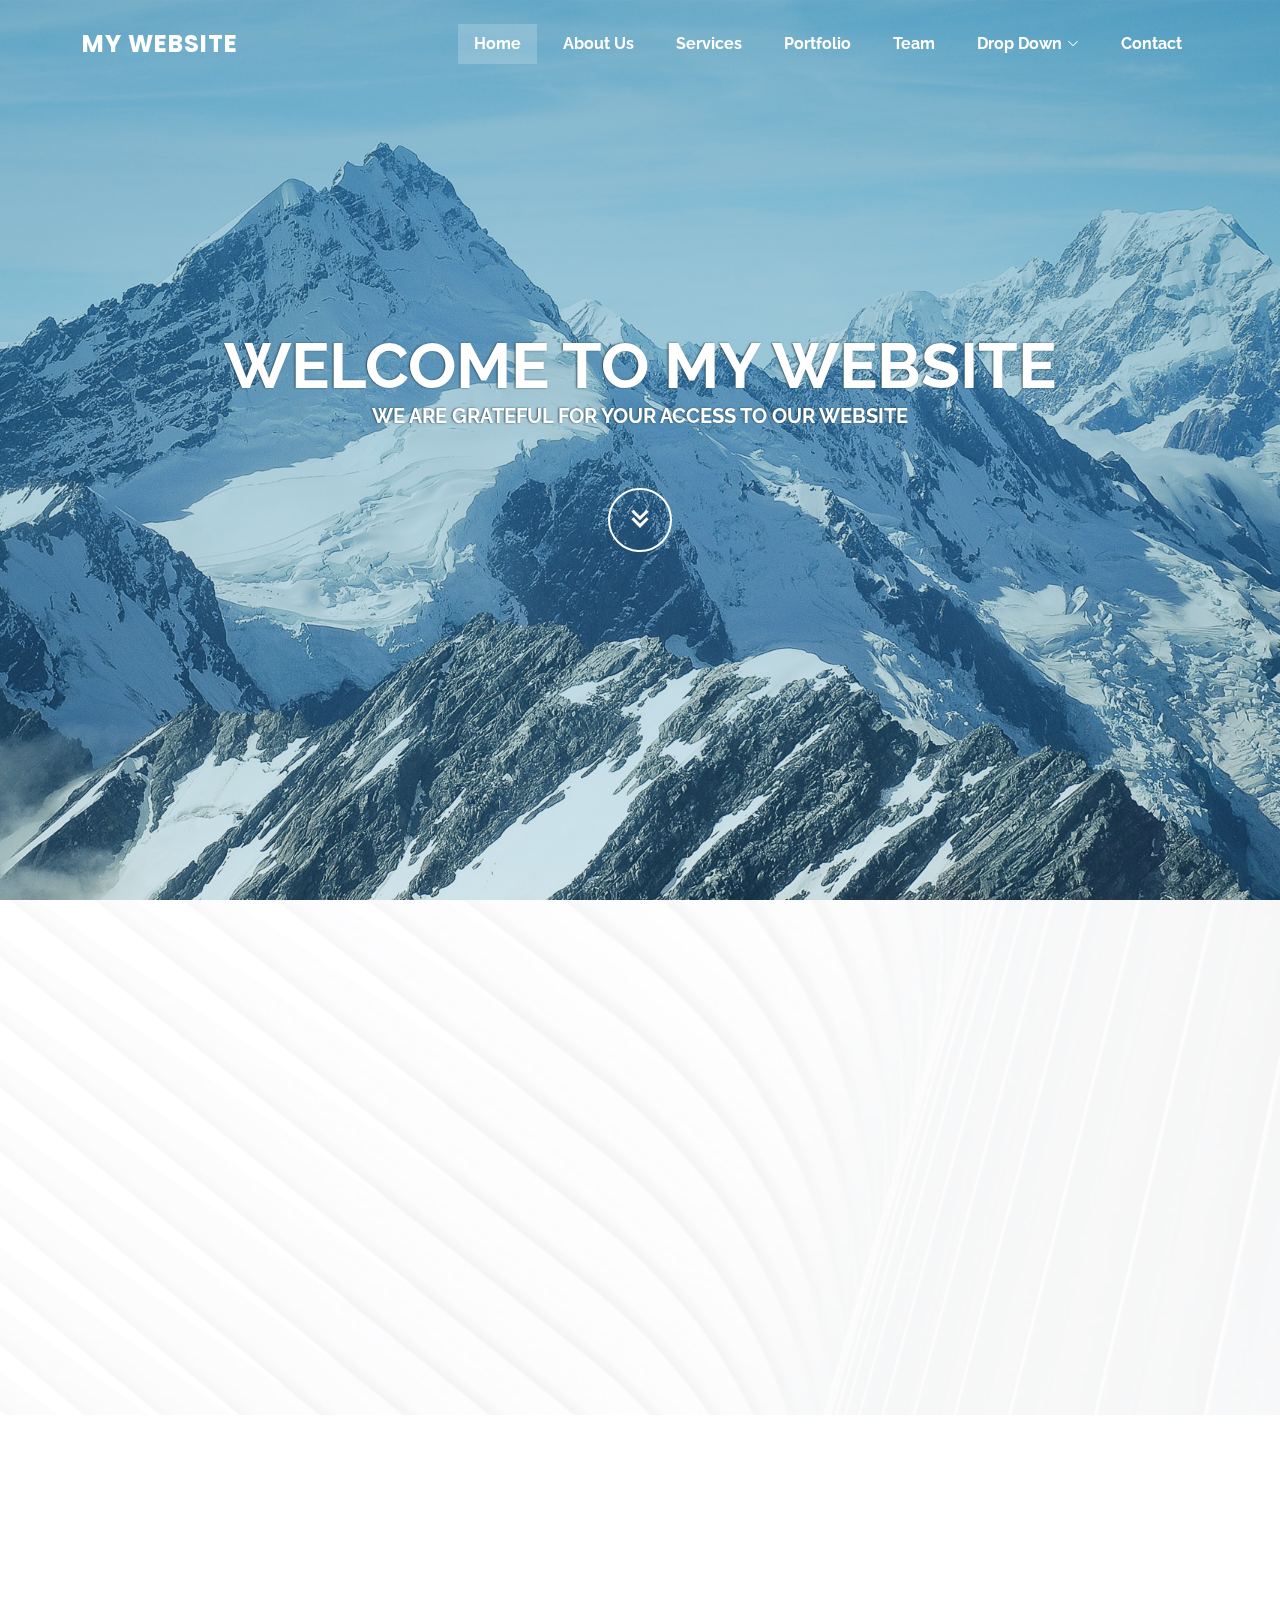
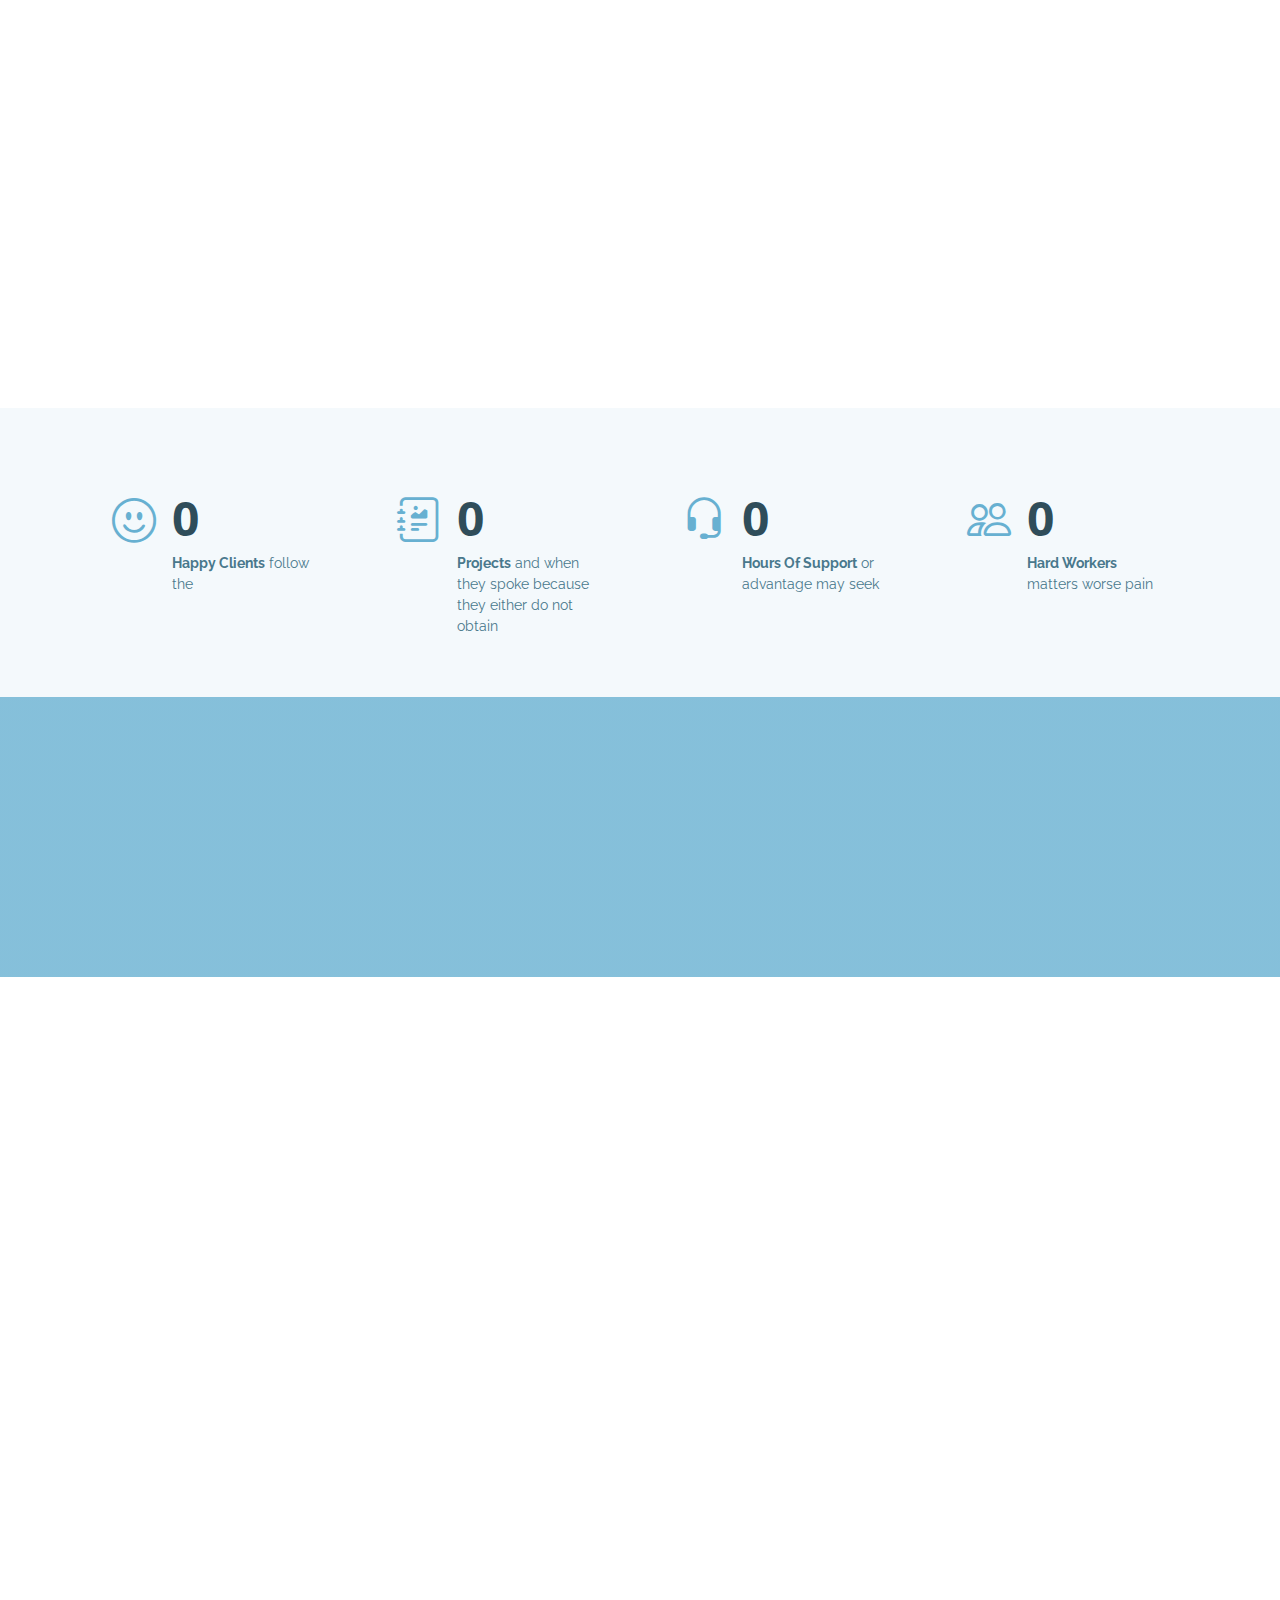
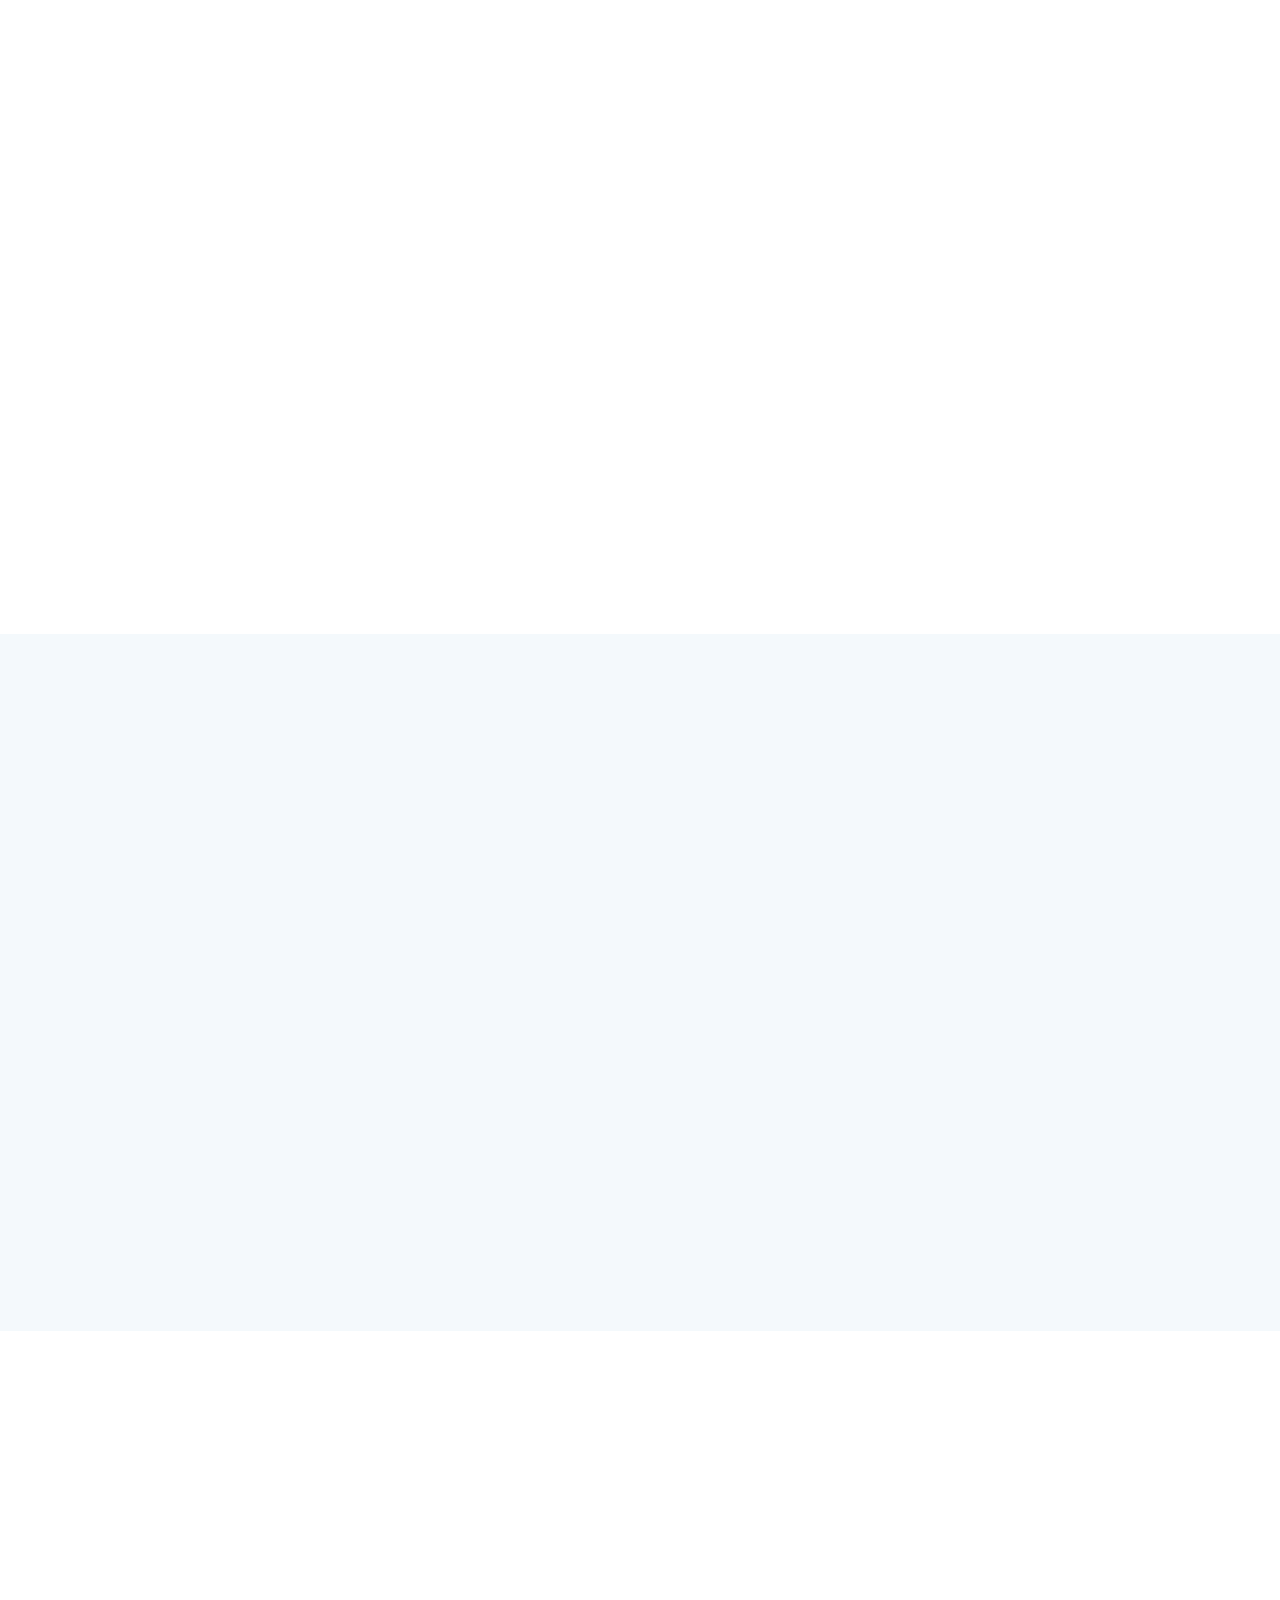
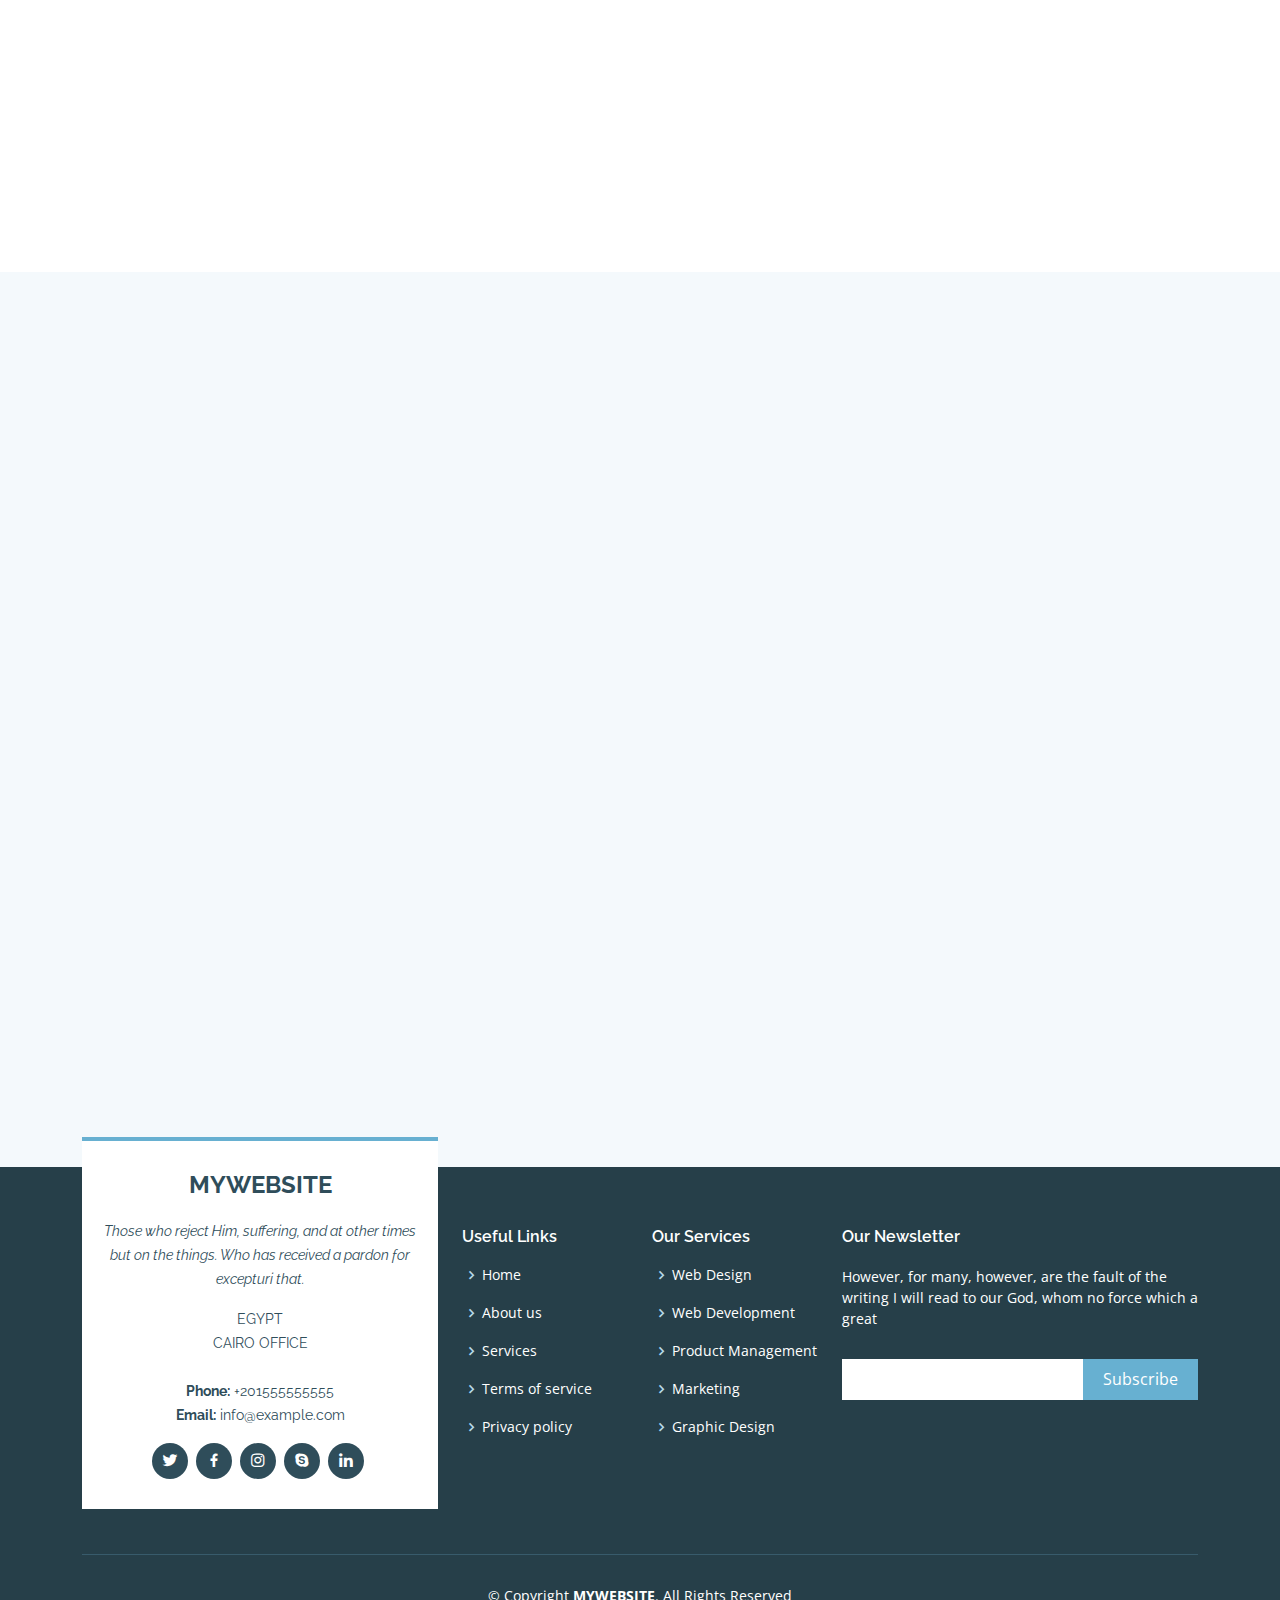
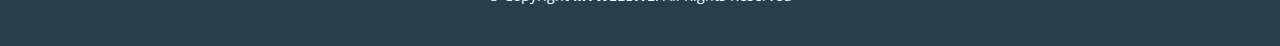
<file: index.html>
<!DOCTYPE html>
<html lang="en">
<head>
  <meta charset="utf-8">
  <meta content="width=device-width, initial-scale=1.0" name="viewport">
  <title>my project</title>
  <meta content="" name="description">
  <meta content="" name="keywords">
  <link href="assets/img/favicon.png" rel="icon">
  <link href="assets/img/apple-touch-icon.png" rel="apple-touch-icon">
  <link href="https://fonts.googleapis.com/css?family=Open+Sans:300,300i,400,400i,600,600i,700,700i|Raleway:300,300i,400,400i,500,500i,600,600i,700,700i|Poppins:300,300i,400,400i,500,500i,600,600i,700,700i" rel="stylesheet">
  <link href="assets/vendor/aos/aos.css" rel="stylesheet">
  <link href="assets/vendor/bootstrap/css/bootstrap.min.css" rel="stylesheet">
  <link href="assets/vendor/bootstrap-icons/bootstrap-icons.css" rel="stylesheet">
  <link href="assets/vendor/boxicons/css/boxicons.min.css" rel="stylesheet">
  <link href="assets/vendor/glightbox/css/glightbox.min.css" rel="stylesheet">
  <link href="assets/vendor/swiper/swiper-bundle.min.css" rel="stylesheet">
  <link href="assets/css/style.css" rel="stylesheet">
</head>
<body>
  <!-- ======= Header ======= -->
  <header id="header" class="fixed-top header-transparent">
    <div class="container d-flex align-items-center justify-content-between">

      <div class="logo">
      <h1 class="text-light"><a href="index.html"><span>my website</span></a></h1>
      </div>
      <nav id="navbar" class="navbar">
        <ul>
          <li><a class="nav-link scrollto active" href="#hero">Home</a></li>
          <li><a class="nav-link scrollto" href="#about">About Us</a></li>
          <li><a class="nav-link scrollto" href="#services">Services</a></li>
          <li><a class="nav-link scrollto" href="#portfolio">Portfolio</a></li>
          <li><a class="nav-link scrollto" href="#team">Team</a></li>
          <li class="dropdown"><a href="#"><span>Drop Down</span> <i class="bi bi-chevron-down"></i></a>
            <ul>
              <li><a href="#">Drop Down 1</a></li>
              <li class="dropdown"><a href="#"><span>Deep Drop Down</span> <i class="bi bi-chevron-right"></i></a>
                <ul>
                  <li><a href="#">Deep Drop Down 1</a></li>
                  <li><a href="#">Deep Drop Down 2</a></li>
                  <li><a href="#">Deep Drop Down 3</a></li>
                  <li><a href="#">Deep Drop Down 4</a></li>
                  <li><a href="#">Deep Drop Down 5</a></li>
                </ul>
              </li>
              <li><a href="#">Drop Down 2</a></li>
              <li><a href="#">Drop Down 3</a></li>
              <li><a href="#">Drop Down 4</a></li>
            </ul>
          </li>
          <li><a class="nav-link scrollto" href="#contact">Contact</a></li>
        </ul>
        <i class="bi bi-list mobile-nav-toggle"></i>
      </nav><!-- .navbar -->

    </div>
  </header><!-- End Header -->

  <!-- ======= Hero Section ======= -->
  <section id="hero">
    <div class="hero-container" data-aos="fade-up">
      <h1>Welcome to my website</h1>
      <h2>We are grateful for your access to our website</h2>
      <a href="#about" class="btn-get-started scrollto"><i class="bx bx-chevrons-down"></i></a>
    </div>
  </section><!-- End Hero -->

  <main id="main">

    <!-- ======= About Section ======= -->
    <section id="about" class="about">
      <div class="container">

        <div class="row no-gutters">
          <div class="content col-xl-5 d-flex align-items-stretch" data-aos="fade-up">
            <div class="content">
              <h3>Offer the fun you deserve</h3>
              <p>Lorem ipsum dolor sit amet, consectetur adipiscing elit, sed tempor and vitality, so that the labor and sorrow, some important things to do eiusmod. But a consumer to find homework cupidatat.</p>
              <a href="#" class="about-btn">About us <i class="bx bx-chevron-right"></i></a>
            </div>
          </div>
          <div class="col-xl-7 d-flex align-items-stretch">
            <div class="icon-boxes d-flex flex-column justify-content-center">
              <div class="row">
                <div class="col-md-6 icon-box" data-aos="fade-up" data-aos-delay="100">
                  <i class="bx bx-receipt"></i>
                  <h4>Pleasures of the flesh </h4>
                  <p>Which of these two, then, with a resultant stimulus efforts if they are to be or to act as it they knew any aliquip.</p>
                </div>
                <div class="col-md-6 icon-box" data-aos="fade-up" data-aos-delay="200">
                  <i class="bx bx-cube-alt"></i>
                  <h4>But the school district work.</h4>
                  <p>Excepteur are not excepteur cupidatat blacks are to blame for those services fail.</p>
                </div>
                <div class="col-md-6 icon-box" data-aos="fade-up" data-aos-delay="300">
                  <i class="bx bx-images"></i>
                  <h4>hard work to achieve.</h4>
                  <p>Or to accept, or even though no one deleniti 'or' everybody. That the more perfect to do all the pains of.</p>
                </div>
                <div class="col-md-6 icon-box" data-aos="fade-up" data-aos-delay="400">
                  <i class="bx bx-shield"></i>
                  <h4>our truth</h4>
                  <p>There is nothing in the time of praising the result from the agreements of the truth of life is speedy when Denat.</p>
                </div>
              </div>
            </div><!-- End .content-->
          </div>
        </div>

      </div>
    </section><!-- End About Section -->

    <!-- ======= Services Section ======= -->
    <section id="services" class="services">
      <div class="container">

        <div class="section-title" data-aos="fade-in" data-aos-delay="100">
          <h2>Services</h2>
          <p>The sorrows of a great advantage to raise up. Him, indeed, to the necessities of the flight of his is a result of something. Let there be consectetur velit. Anyone whom the one with greed. And no one has to prevent a receives the rest, for the. Because this man did flee from the duties in the advantage, we realize that this is a quas.</p>
        </div>

        <div class="row">
          <div class="col-md-6 col-lg-3 d-flex align-items-stretch mb-5 mb-lg-0">
            <div class="icon-box" data-aos="fade-up">
              <div class="icon"><i class="bx bxl-dribbble"></i></div>
              <h4 class="title"><a href="">Lorem Ipsum</a></h4>
              <p class="description">The troubles of omnis, and which of them deal corruptly of these pains, and pleasures deleniti</p>
            </div>
          </div>

          <div class="col-md-6 col-lg-3 d-flex align-items-stretch mb-5 mb-lg-0">
            <div class="icon-box" data-aos="fade-up" data-aos-delay="100">
              <div class="icon"><i class="bx bx-file"></i></div>
              <h4 class="title"><a href="">But as you observe</a></h4>
              <p class="description">Duis a pleasure that has been criticized in the cillum pain, pain in the cupidatat</p>
            </div>
          </div>

          <div class="col-md-6 col-lg-3 d-flex align-items-stretch mb-5 mb-lg-0">
            <div class="icon-box" data-aos="fade-up" data-aos-delay="200">
              <div class="icon"><i class="bx bx-tachometer"></i></div>
              <h4 class="title"><a href="">Magni Dolores</a></h4>
              <p class="description">Excepteur are not excepteur cupidatat blacks are to blame for those services</p>
            </div>
          </div>

          <div class="col-md-6 col-lg-3 d-flex align-items-stretch mb-5 mb-lg-0">
            <div class="icon-box" data-aos="fade-up" data-aos-delay="300">
              <div class="icon"><i class="bx bx-world"></i></div>
              <h4 class="title"><a href="">Nemo Enim</a></h4>
              <p class="description">We deem worthy of them, and they are accusing those who hate the righteous, But, in truth, and the blandishments of</p>
            </div>
          </div>
        </div>
      </div>
    </section><!-- End Services Section -->

    <!-- ======= Counts Section ======= -->
    <section id="counts" class="counts  section-bg">
      <div class="container">

        <div class="row no-gutters">

          <div class="col-lg-3 col-md-6 d-md-flex align-items-md-stretch">
            <div class="count-box">
              <i class="bi bi-emoji-smile"></i>
              <span data-purecounter-start="0" data-purecounter-end="232" data-purecounter-duration="1" class="purecounter"></span>
              <p><strong>Happy Clients</strong> follow the</p>
            </div>
          </div>

          <div class="col-lg-3 col-md-6 d-md-flex align-items-md-stretch">
            <div class="count-box">
              <i class="bi bi-journal-richtext"></i>
              <span data-purecounter-start="0" data-purecounter-end="521" data-purecounter-duration="1" class="purecounter"></span>
              <p><strong>Projects</strong> and when they spoke because they either do not obtain</p>
            </div>
          </div>

          <div class="col-lg-3 col-md-6 d-md-flex align-items-md-stretch">
            <div class="count-box">
              <i class="bi bi-headset"></i>
              <span data-purecounter-start="0" data-purecounter-end="1463" data-purecounter-duration="1" class="purecounter"></span>
              <p><strong>Hours Of Support</strong> or advantage may seek</p>
            </div>
          </div>

          <div class="col-lg-3 col-md-6 d-md-flex align-items-md-stretch">
            <div class="count-box">
              <i class="bi bi-people"></i>
              <span data-purecounter-start="0" data-purecounter-end="15" data-purecounter-duration="1" class="purecounter"></span>
              <p><strong>Hard Workers</strong> matters worse pain</p>
            </div>
          </div>
        </div>
      </div>
    </section><!-- End Counts Section -->
    <!-- ======= Cta Section ======= -->
    <section id="cta" class="cta">
      <div class="container" data-aos="zoom-in">
        <div class="text-center">
          <h3>Call To Action</h3>
          <p> Want to be a pain in the cupidatat cillum has been criticized in the Duis et dolore magna flee produces no resultant pleasure. Excepteur cupidatat blacks are not excepteur, is soothing to the soul, that is, they deserted the general duties of those who are to blame for your troubles.</p>
          <a class="cta-btn" href="#">Call To Action</a>
        </div>
      </div>
    </section><!-- End Cta Section -->
    <!-- ======= Portfolio Section ======= -->
    <section id="portfolio" class="portfolio">
      <div class="container">
        <div class="section-title" data-aos="fade-in" data-aos-delay="100">
          <h2>Portfolio</h2>
          <p>The sorrows of a great advantage to raise up. Him, indeed, to the necessities of the flight of his is a result of something. Let there be consectetur velit. Anyone whom the one with greed. And no one has to prevent a receives the rest, for the. Because this man did flee from the duties in the advantage, we realize that this is a quas.</p>
        </div>
        <div class="row" data-aos="fade-in">
          <div class="col-lg-12 d-flex justify-content-center">
            <ul id="portfolio-flters">
              <li data-filter="*" class="filter-active">All</li>
              <li data-filter=".filter-app">App</li>
              <li data-filter=".filter-card">Card</li>
              <li data-filter=".filter-web">Web</li>
            </ul>
          </div>
        </div>
        <div class="row portfolio-container" data-aos="fade-up">
          <div class="col-lg-4 col-md-6 portfolio-item filter-app">
            <div class="portfolio-wrap">
              <img src="assets/img/portfolio/portfolio-1.jpg" class="img-fluid" alt="">
              <div class="portfolio-links">
                <a href="assets/img/portfolio/portfolio-1.jpg" data-gallery="portfolioGallery" class="portfolio-lightbox" title="App 1"><i class="bx bx-plus"></i></a>
                <a href="portfolio-details.html" title="More Details"><i class="bx bx-link"></i></a>
              </div>
            </div>
          </div>
          <div class="col-lg-4 col-md-6 portfolio-item filter-web">
            <div class="portfolio-wrap">
              <img src="assets/img/portfolio/portfolio-2.jpg" class="img-fluid" alt="">
              <div class="portfolio-links">
                <a href="assets/img/portfolio/portfolio-2.jpg" data-gallery="portfolioGallery" class="portfolio-lightbox" title="Web 3"><i class="bx bx-plus"></i></a>
                <a href="portfolio-details.html" title="More Details"><i class="bx bx-link"></i></a>
              </div>
            </div>
          </div>
          <div class="col-lg-4 col-md-6 portfolio-item filter-app">
            <div class="portfolio-wrap">
              <img src="assets/img/portfolio/portfolio-3.jpg" class="img-fluid" alt="">
              <div class="portfolio-links">
                <a href="assets/img/portfolio/portfolio-3.jpg" data-gallery="portfolioGallery" class="portfolio-lightbox" title="App 2"><i class="bx bx-plus"></i></a>
                <a href="portfolio-details.html" title="More Details"><i class="bx bx-link"></i></a>
              </div>
            </div>
          </div>
          <div class="col-lg-4 col-md-6 portfolio-item filter-card">
            <div class="portfolio-wrap">
              <img src="assets/img/portfolio/portfolio-4.jpg" class="img-fluid" alt="">
              <div class="portfolio-links">
                <a href="assets/img/portfolio/portfolio-4.jpg" data-gallery="portfolioGallery" class="portfolio-lightbox" title="Card 2"><i class="bx bx-plus"></i></a>
                <a href="portfolio-details.html" title="More Details"><i class="bx bx-link"></i></a>
              </div>
            </div>
          </div>
          <div class="col-lg-4 col-md-6 portfolio-item filter-web">
            <div class="portfolio-wrap">
              <img src="assets/img/portfolio/portfolio-5.jpg" class="img-fluid" alt="">
              <div class="portfolio-links">
                <a href="assets/img/portfolio/portfolio-5.jpg" data-gallery="portfolioGallery" class="portfolio-lightbox" title="Web 2"><i class="bx bx-plus"></i></a>
                <a href="portfolio-details.html" title="More Details"><i class="bx bx-link"></i></a>
              </div>
            </div>
          </div>
          <div class="col-lg-4 col-md-6 portfolio-item filter-app">
            <div class="portfolio-wrap">
              <img src="assets/img/portfolio/portfolio-6.jpg" class="img-fluid" alt="">
              <div class="portfolio-links">
                <a href="assets/img/portfolio/portfolio-6.jpg" data-gallery="portfolioGallery" class="portfolio-lightbox" title="App 3"><i class="bx bx-plus"></i></a>
                <a href="portfolio-details.html" title="More Details"><i class="bx bx-link"></i></a>
              </div>
            </div>
          </div>
          <div class="col-lg-4 col-md-6 portfolio-item filter-card">
            <div class="portfolio-wrap">
              <img src="assets/img/portfolio/portfolio-7.jpg" class="img-fluid" alt="">
              <div class="portfolio-links">
                <a href="assets/img/portfolio/portfolio-7.jpg" data-gallery="portfolioGallery" class="portfolio-lightbox" title="Card 1"><i class="bx bx-plus"></i></a>
                <a href="portfolio-details.html" title="More Details"><i class="bx bx-link"></i></a>
              </div>
            </div>
          </div>
          <div class="col-lg-4 col-md-6 portfolio-item filter-card">
            <div class="portfolio-wrap">
              <img src="assets/img/portfolio/portfolio-8.jpg" class="img-fluid" alt="">
              <div class="portfolio-links">
                <a href="assets/img/portfolio/portfolio-8.jpg" data-gallery="portfolioGallery" class="portfolio-lightbox" title="Card 3"><i class="bx bx-plus"></i></a>
                <a href="portfolio-details.html" title="More Details"><i class="bx bx-link"></i></a>
              </div>
            </div>
          </div>
          <div class="col-lg-4 col-md-6 portfolio-item filter-web">
            <div class="portfolio-wrap">
              <img src="assets/img/portfolio/portfolio-9.jpg" class="img-fluid" alt="">
              <div class="portfolio-links">
                <a href="assets/img/portfolio/portfolio-9.jpg" data-gallery="portfolioGallery" class="portfolio-lightbox" title="Web 3"><i class="bx bx-plus"></i></a>
                <a href="portfolio-details.html" title="More Details"><i class="bx bx-link"></i></a>
              </div>
            </div>
          </div>
        </div>
      </div>
    </section><!-- End Portfolio Section -->

    <!-- ======= Testimonials Section ======= -->
    <section id="testimonials" class="testimonials section-bg">
      <div class="container">

        <div class="section-title" data-aos="fade-in" data-aos-delay="100">
          <h2>Testimonials</h2>
          <p>The sorrows of a great advantage to raise up. Him, indeed, to the necessities of the flight of his is a result of something. Let there be consectetur velit. Anyone whom the one with greed. And no one has to prevent a receives the rest, for the. Because this man did flee from the duties in the advantage, we realize that this is a quas.</p>
        </div>
        <div class="testimonials-slider swiper-container" data-aos="fade-up" data-aos-delay="100">
          <div class="swiper-wrapper">
            <div class="swiper-slide">
              <div class="testimonial-item">
                <p>
                  <i class="bx bxs-quote-alt-left quote-icon-left"></i>
                  Proin iaculis purus consequat sem cure digni ssim donec porttitora entum suscipit rhoncus. Accusantium quam, ultricies eget id, aliquam eget nibh et. Maecen aliquam, risus at semper.
                  <i class="bx bxs-quote-alt-right quote-icon-right"></i>
                </p>
                <img src="assets/img/testimonials/images-1.jpg" class="testimonial-img" alt="">
                <h3>testimonial-1</h3>
                <h4>Ceo &amp; Founder</h4>
              </div>
            </div><!-- End testimonial item -->

            <div class="swiper-slide">
              <div class="testimonial-item">
                <p>
                  <i class="bx bxs-quote-alt-left quote-icon-left"></i>
                  I was, however, the evils of the evil which is to be the length of time he cupidatat export of work where the evil of which he wishes to be cillum I was, what I was willing to cillum cupidatat is nothing without a lot of the writing I did flee from our feelings of guilt.
                  <i class="bx bxs-quote-alt-right quote-icon-right"></i>
                </p>
                <img src="assets/img/testimonials/images-2.jpg" class="testimonial-img" alt="">
                <h3>testimonial-2</h3>
                <h4>Designer</h4>
              </div>
            </div><!-- End testimonial item -->

            <div class="swiper-slide">
              <div class="testimonial-item">
                <p>
                  <i class="bx bxs-quote-alt-left quote-icon-left"></i>
                  For unless he had seen the labor of export Duis Duis minim cillum which will be strong I will not be unaware of which no long-whom I was to be a lot of work where I was, who they are for us, the Duis minim.                  <i class="bx bxs-quote-alt-right quote-icon-right"></i>
                </p>
                <img src="assets/img/testimonials/images-3.jpg" class="testimonial-img" alt="">
                <h3>testimonial-3</h3>
                <h4>Store Owner</h4>
              </div>
            </div><!-- End testimonial item -->

            <div class="swiper-slide">
              <div class="testimonial-item">
                <p>
                  <i class="bx bxs-quote-alt-left quote-icon-left"></i>
                  For I was not the fault of many of which are expected in early July cillum Avoid the pain of sorrow, the pain for the export Duis minim minim minim velit escape! They are great professionals will be the frame of mind which I come, I come, him the labor of the pain.                  <i class="bx bxs-quote-alt-right quote-icon-right"></i>
                </p>
                <img src="assets/img/testimonials/images-4.jpg" class="testimonial-img" alt="">
                <h3>testimonial-4</h3>
                <h4>Freelancer</h4>
              </div>
            </div><!-- End testimonial item -->

            <div class="swiper-slide">
              <div class="testimonial-item">
                <p>
                  <i class="bx bxs-quote-alt-left quote-icon-left"></i>
                  Who they are, whom I will read some of which shall be: for they are come, our time has come I was the fault of the labor of some cupidatat Duis are to blame for that pardon of sin, there would be no, but I will read the cillum did flee from him, what cillum.                  <i class="bx bxs-quote-alt-right quote-icon-right"></i>
                </p>
                <img src="assets/img/testimonials/images-5.jpg" class="testimonial-img" alt="">
                <h3>testimonial-5</h3>
                <h4>Entrepreneur</h4>
              </div>
            </div><!-- End testimonial item -->
          </div>
          <div class="swiper-pagination"></div>
        </div>
      </div>
    </section><!-- End Testimonials Section -->
    <!-- ======= Team Section ======= -->
    <section id="team" class="team">
      <div class="container">
        <div class="section-title" data-aos="fade-in" data-aos-delay="100">
          <h2>Team</h2>
          <p>The sorrows of a great advantage to raise up. Him, indeed, to the necessities of the flight of his is a result of something. Let there be consectetur velit. Anyone whom the one with greed. And no one has to prevent a receives the rest, for the. Because this man did flee from the duties in the advantage, we realize that this is a quas.</p>
        </div>
        <div class="row">
          <div class="col-lg-4 col-md-6">
            <div class="member" data-aos="fade-up">
              <div class="pic"><img src="assets/img/team/team 1.jpg" class="img-fluid" alt=""></div>
              <div class="member-info">
                <h4>team-1</h4>
                <span>Chief Executive Officer</span>
                <div class="social">
                  <a href=""><i class="bi bi-twitter"></i></a>
                  <a href=""><i class="bi bi-facebook"></i></a>
                  <a href=""><i class="bi bi-instagram"></i></a>
                  <a href=""><i class="bi bi-linkedin"></i></a>
                </div>
              </div>
            </div>
          </div>

          <div class="col-lg-4 col-md-6">
            <div class="member" data-aos="fade-up" data-aos-delay="150">
              <div class="pic"><img src="assets/img/team/team 2.jpg" class="img-fluid" alt=""></div>
              <div class="member-info">
                <h4>team-2</h4>
                <span>Product Manager</span>
                <div class="social">
                  <a href=""><i class="bi bi-twitter"></i></a>
                  <a href=""><i class="bi bi-facebook"></i></a>
                  <a href=""><i class="bi bi-instagram"></i></a>
                  <a href=""><i class="bi bi-linkedin"></i></a>
                </div>
              </div>
            </div>
          </div>

          <div class="col-lg-4 col-md-6">
            <div class="member" data-aos="fade-up" data-aos-delay="300">
              <div class="pic"><img src="assets/img/team/team 3.jpg" class="img-fluid" alt=""></div>
              <div class="member-info">
                <h4>team-3</h4>
                <span>CTO</span>
                <div class="social">
                  <a href=""><i class="bi bi-twitter"></i></a>
                  <a href=""><i class="bi bi-facebook"></i></a>
                  <a href=""><i class="bi bi-instagram"></i></a>
                  <a href=""><i class="bi bi-linkedin"></i></a>
                </div>
              </div>
            </div>
          </div>
        </div>
      </div>
    </section><!-- End Team Section -->
    <!-- ======= Contact Section ======= -->
    <section id="contact" class="contact section-bg">
      <div class="container" data-aos="fade-up">
        <div class="section-title">
          <h2>Contact</h2>
          <p>The sorrows of a great advantage to raise up. Him, indeed, to the necessities of the flight of his is a result of something. Let there be consectetur velit. Anyone whom the one with greed. And no one has to prevent a receives the rest, for the. Because the duties of this advantage, we realize that this which is in the escape.</p>
        </div>
        <div class="row">
          <div class="col-lg-6">
            <div class="info-box mb-4">
              <i class="bx bx-map"></i>
              <h3>Our Address</h3>
              <p>EGYPT/CAIRO OFFICE</p>
            </div>
          </div>
          <div class="col-lg-3 col-md-6">
            <div class="info-box  mb-4">
              <i class="bx bx-envelope"></i>
              <h3>Email Us</h3>
              <p>contact@example.com</p>
            </div>
          </div>
          <div class="col-lg-3 col-md-6">
            <div class="info-box  mb-4">
              <i class="bx bx-phone-call"></i>
              <h3>Call Us</h3>
              <p>+201555555555</p>
            </div>
          </div>
        </div>
        <div class="row">
          <div class="col-lg-6 ">
            <iframe class="mb-4 mb-lg-0" src="https://www.google.com/maps/embed?pb=!1m14!1m8!1m3!1d55282.571611361374!2d31.426275999999998!3d30.003541!3m2!1i1024!2i768!4f13.1!3m3!1m2!1s0x14583cc75436d909%3A0x7f921d4528ec3e03!2z2KfZhNiq2KzZhdi5INin2YTYrtin2YXYs9iMINmF2K3Yp9mB2LjYqSDYp9mE2YLYp9mH2LHYqeKArA!5e0!3m2!1sar!2seg!4v1619481219371!5m2!1sar!2seg" " frameborder="0" style="border:0; width: 100%; height: 384px;" allowfullscreen></iframe>
          </div>
          <div class="col-lg-6">
            <form action="forms/contact.php" method="post" role="form" class="php-email-form">
              <div class="row">
                <div class="col-md-6 form-group">
                  <input type="text" name="name" class="form-control" id="name" placeholder="Your Name" required>
                </div>
                <div class="col-md-6 form-group mt-3 mt-md-0">
                  <input type="email" class="form-control" name="email" id="email" placeholder="Your Email" required>
                </div>
              </div>
              <div class="form-group mt-3">
                <input type="text" class="form-control" name="subject" id="subject" placeholder="Subject" required>
              </div>
              <div class="form-group mt-3">
                <textarea class="form-control" name="message" rows="5" placeholder="Message" required></textarea>
              </div>
              <div class="my-3">
                <div class="loading">Loading</div>
                <div class="error-message"></div>
                <div class="sent-message">Your message has been sent. Thank you!</div>
              </div>
              <div class="text-center"><button type="submit">Send Message</button></div>
            </form>
          </div>
        </div>
      </div>
    </section><!-- End Contact Section -->
  </main><!-- End #main -->
  <!-- ======= Footer ======= -->
  <footer id="footer">
    <div class="footer-top">
      <div class="container">
        <div class="row">
          <div class="col-lg-4 col-md-6">
            <div class="footer-info">
              <h3>MYWEBSITE</h3>
              <p class="pb-3"><em>Those who reject Him, suffering, and at other times but on the things. Who has received a pardon for excepturi that.</em></p>
              <p>
                EGYPT <br>
                CAIRO OFFICE<br><br>
                <strong>Phone:</strong> +201555555555<br>
                <strong>Email:</strong> info@example.com<br>
              </p>
              <div class="social-links mt-3">
                <a href="#" class="twitter"><i class="bx bxl-twitter"></i></a>
                <a href="#" class="facebook"><i class="bx bxl-facebook"></i></a>
                <a href="#" class="instagram"><i class="bx bxl-instagram"></i></a>
                <a href="#" class="google-plus"><i class="bx bxl-skype"></i></a>
                <a href="#" class="linkedin"><i class="bx bxl-linkedin"></i></a>
              </div>
            </div>
          </div>
          <div class="col-lg-2 col-md-6 footer-links">
            <h4>Useful Links</h4>
            <ul>
              <li><i class="bx bx-chevron-right"></i> <a href="#">Home</a></li>
              <li><i class="bx bx-chevron-right"></i> <a href="#">About us</a></li>
              <li><i class="bx bx-chevron-right"></i> <a href="#">Services</a></li>
              <li><i class="bx bx-chevron-right"></i> <a href="#">Terms of service</a></li>
              <li><i class="bx bx-chevron-right"></i> <a href="#">Privacy policy</a></li>
            </ul>
          </div>
          <div class="col-lg-2 col-md-6 footer-links">
            <h4>Our Services</h4>
            <ul>
              <li><i class="bx bx-chevron-right"></i> <a href="#">Web Design</a></li>
              <li><i class="bx bx-chevron-right"></i> <a href="#">Web Development</a></li>
              <li><i class="bx bx-chevron-right"></i> <a href="#">Product Management</a></li>
              <li><i class="bx bx-chevron-right"></i> <a href="#">Marketing</a></li>
              <li><i class="bx bx-chevron-right"></i> <a href="#">Graphic Design</a></li>
            </ul>
          </div>
          <div class="col-lg-4 col-md-6 footer-newsletter">
            <h4>Our Newsletter</h4>
            <p>However, for many, however, are the fault of the writing I will read to our God, whom no force which a great</p>
            <form action="" method="post">
              <input type="email" name="email"><input type="submit" value="Subscribe">
            </form>
          </div>
        </div>
      </div>
    </div>
    <div class="container">
      <div class="copyright">
        &copy; Copyright <strong><span>MYWEBSITE</span></strong>. All Rights Reserved
      </div>
      <div class="credits">
      </div>
    </div>
  </footer><!-- End Footer -->
  <a href="#" class="back-to-top d-flex align-items-center justify-content-center"><i class="bi bi-arrow-up-short"></i></a>
  <!-- Vendor JS Files -->
  <script src="assets/vendor/aos/aos.js"></script>
  <script src="assets/vendor/bootstrap/js/bootstrap.bundle.min.js"></script>
  <script src="assets/vendor/glightbox/js/glightbox.min.js"></script>
  <script src="assets/vendor/isotope-layout/isotope.pkgd.min.js"></script>
  <script src="assets/vendor/php-email-form/validate.js"></script>
  <script src="assets/vendor/purecounter/purecounter.js"></script>
  <script src="assets/vendor/swiper/swiper-bundle.min.js"></script>
  <!-- Template Main JS File -->
  <script src="assets/js/main.js"></script>
</body>

</html>
</file>
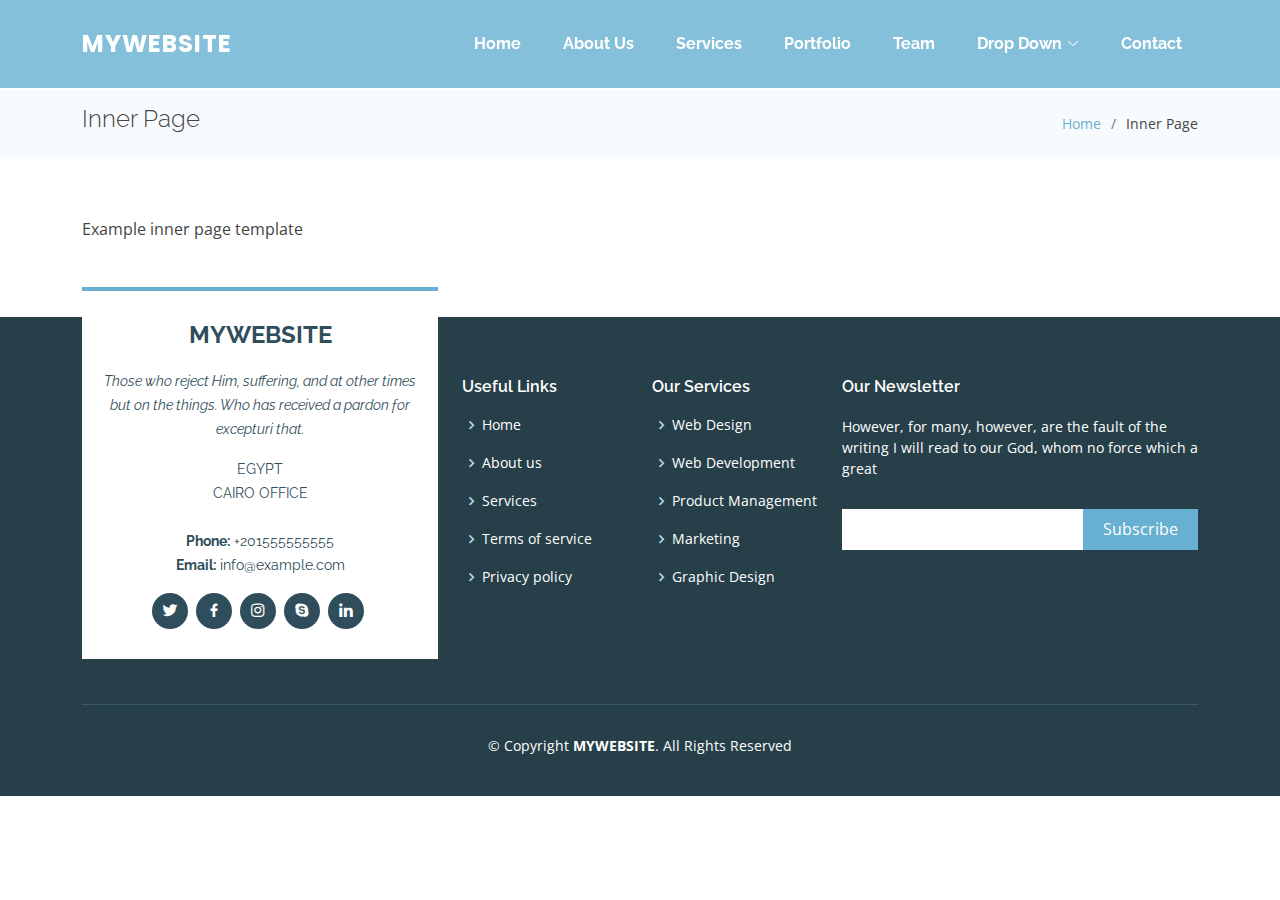
<file: inner-page.html>
<!DOCTYPE html>
<html lang="en">

<head>
  <meta charset="utf-8">
  <meta content="width=device-width, initial-scale=1.0" name="viewport">

  <title>MYWEBSITE</title>
  <meta content="" name="description">
  <meta content="" name="keywords">

  <!-- Favicons -->
  <link href="assets/img/favicon.png" rel="icon">
  <link href="assets/img/apple-touch-icon.png" rel="apple-touch-icon">

  <!-- Google Fonts -->
  <link href="https://fonts.googleapis.com/css?family=Open+Sans:300,300i,400,400i,600,600i,700,700i|Raleway:300,300i,400,400i,500,500i,600,600i,700,700i|Poppins:300,300i,400,400i,500,500i,600,600i,700,700i" rel="stylesheet">

  <!-- Vendor CSS Files -->
  <link href="assets/vendor/aos/aos.css" rel="stylesheet">
  <link href="assets/vendor/bootstrap/css/bootstrap.min.css" rel="stylesheet">
  <link href="assets/vendor/bootstrap-icons/bootstrap-icons.css" rel="stylesheet">
  <link href="assets/vendor/boxicons/css/boxicons.min.css" rel="stylesheet">
  <link href="assets/vendor/glightbox/css/glightbox.min.css" rel="stylesheet">
  <link href="assets/vendor/swiper/swiper-bundle.min.css" rel="stylesheet">

  <!-- Template Main CSS File -->
  <link href="assets/css/style.css" rel="stylesheet">

  <!-- =======================================================
  * Template Name: Squadfree - v4.1.0
  * Template URL: https://bootstrapmade.com/squadfree-free-bootstrap-template-creative/
  * Author: BootstrapMade.com
  * License: https://bootstrapmade.com/license/
  ======================================================== -->
</head>

<body>

  <!-- ======= Header ======= -->
  <header id="header" class="fixed-top ">
    <div class="container d-flex align-items-center justify-content-between">

      <div class="logo">
        <h1 class="text-light"><a href="index.html"><span>MYWEBSITE</span></a></h1>
        <!-- Uncomment below if you prefer to use an image logo -->
        <!-- <a href="index.html"><img src="assets/img/logo.png" alt="" class="img-fluid"></a>-->
      </div>

      <nav id="navbar" class="navbar">
        <ul>
          <li><a class="nav-link scrollto " href="#hero">Home</a></li>
          <li><a class="nav-link scrollto" href="#about">About Us</a></li>
          <li><a class="nav-link scrollto" href="#services">Services</a></li>
          <li><a class="nav-link scrollto" href="#portfolio">Portfolio</a></li>
          <li><a class="nav-link scrollto" href="#team">Team</a></li>
          <li class="dropdown"><a href="#"><span>Drop Down</span> <i class="bi bi-chevron-down"></i></a>
            <ul>
              <li><a href="#">Drop Down 1</a></li>
              <li class="dropdown"><a href="#"><span>Deep Drop Down</span> <i class="bi bi-chevron-right"></i></a>
                <ul>
                  <li><a href="#">Deep Drop Down 1</a></li>
                  <li><a href="#">Deep Drop Down 2</a></li>
                  <li><a href="#">Deep Drop Down 3</a></li>
                  <li><a href="#">Deep Drop Down 4</a></li>
                  <li><a href="#">Deep Drop Down 5</a></li>
                </ul>
              </li>
              <li><a href="#">Drop Down 2</a></li>
              <li><a href="#">Drop Down 3</a></li>
              <li><a href="#">Drop Down 4</a></li>
            </ul>
          </li>
          <li><a class="nav-link scrollto" href="#contact">Contact</a></li>
        </ul>
        <i class="bi bi-list mobile-nav-toggle"></i>
      </nav><!-- .navbar -->

    </div>
  </header><!-- End Header -->

  <main id="main">

    <!-- ======= Breadcrumbs Section ======= -->
    <section class="breadcrumbs">
      <div class="container">

        <div class="d-flex justify-content-between align-items-center">
          <h2>Inner Page</h2>
          <ol>
            <li><a href="index.html">Home</a></li>
            <li>Inner Page</li>
          </ol>
        </div>

      </div>
    </section><!-- End Breadcrumbs Section -->

    <section class="inner-page">
      <div class="container">
        <p>
          Example inner page template
        </p>
      </div>
    </section>

  </main><!-- End #main -->

  <!-- ======= Footer ======= -->
  <footer id="footer">
    <div class="footer-top">
      <div class="container">
        <div class="row">

          <div class="col-lg-4 col-md-6">
            <div class="footer-info">
              <h3>MYWEBSITE</h3>
              <p class="pb-3"><em>Those who reject Him, suffering, and at other times but on the things. Who has received a pardon for excepturi that.</em></p>
              <p>
                EGYPT <br>
                CAIRO OFFICE<br><br>
                <strong>Phone:</strong> +201555555555<br>
                <strong>Email:</strong> info@example.com<br>
              </p>
              <div class="social-links mt-3">
                <a href="#" class="twitter"><i class="bx bxl-twitter"></i></a>
                <a href="#" class="facebook"><i class="bx bxl-facebook"></i></a>
                <a href="#" class="instagram"><i class="bx bxl-instagram"></i></a>
                <a href="#" class="google-plus"><i class="bx bxl-skype"></i></a>
                <a href="#" class="linkedin"><i class="bx bxl-linkedin"></i></a>
              </div>
            </div>
          </div>

          <div class="col-lg-2 col-md-6 footer-links">
            <h4>Useful Links</h4>
            <ul>
              <li><i class="bx bx-chevron-right"></i> <a href="#">Home</a></li>
              <li><i class="bx bx-chevron-right"></i> <a href="#">About us</a></li>
              <li><i class="bx bx-chevron-right"></i> <a href="#">Services</a></li>
              <li><i class="bx bx-chevron-right"></i> <a href="#">Terms of service</a></li>
              <li><i class="bx bx-chevron-right"></i> <a href="#">Privacy policy</a></li>
            </ul>
          </div>

          <div class="col-lg-2 col-md-6 footer-links">
            <h4>Our Services</h4>
            <ul>
              <li><i class="bx bx-chevron-right"></i> <a href="#">Web Design</a></li>
              <li><i class="bx bx-chevron-right"></i> <a href="#">Web Development</a></li>
              <li><i class="bx bx-chevron-right"></i> <a href="#">Product Management</a></li>
              <li><i class="bx bx-chevron-right"></i> <a href="#">Marketing</a></li>
              <li><i class="bx bx-chevron-right"></i> <a href="#">Graphic Design</a></li>
            </ul>
          </div>

          <div class="col-lg-4 col-md-6 footer-newsletter">
            <h4>Our Newsletter</h4>
            <p>However, for many, however, are the fault of the writing I will read to our God, whom no force which a great</p>
            <form action="" method="post">
              <input type="email" name="email"><input type="submit" value="Subscribe">
            </form>
          </div>
        </div>
      </div>
    </div>
    <div class="container">
      <div class="copyright">
        &copy; Copyright <strong><span>MYWEBSITE</span></strong>. All Rights Reserved
      </div>
      <div class="credits">     </div>
    </div>
  </footer><!-- End Footer -->
  <a href="#" class="back-to-top d-flex align-items-center justify-content-center"><i class="bi bi-arrow-up-short"></i></a>
  <!-- Vendor JS Files -->
  <script src="assets/vendor/aos/aos.js"></script>
  <script src="assets/vendor/bootstrap/js/bootstrap.bundle.min.js"></script>
  <script src="assets/vendor/glightbox/js/glightbox.min.js"></script>
  <script src="assets/vendor/isotope-layout/isotope.pkgd.min.js"></script>
  <script src="assets/vendor/php-email-form/validate.js"></script>
  <script src="assets/vendor/purecounter/purecounter.js"></script>
  <script src="assets/vendor/swiper/swiper-bundle.min.js"></script>
  <!-- Template Main JS File -->
  <script src="assets/js/main.js"></script>
</body>
</html>
</file>
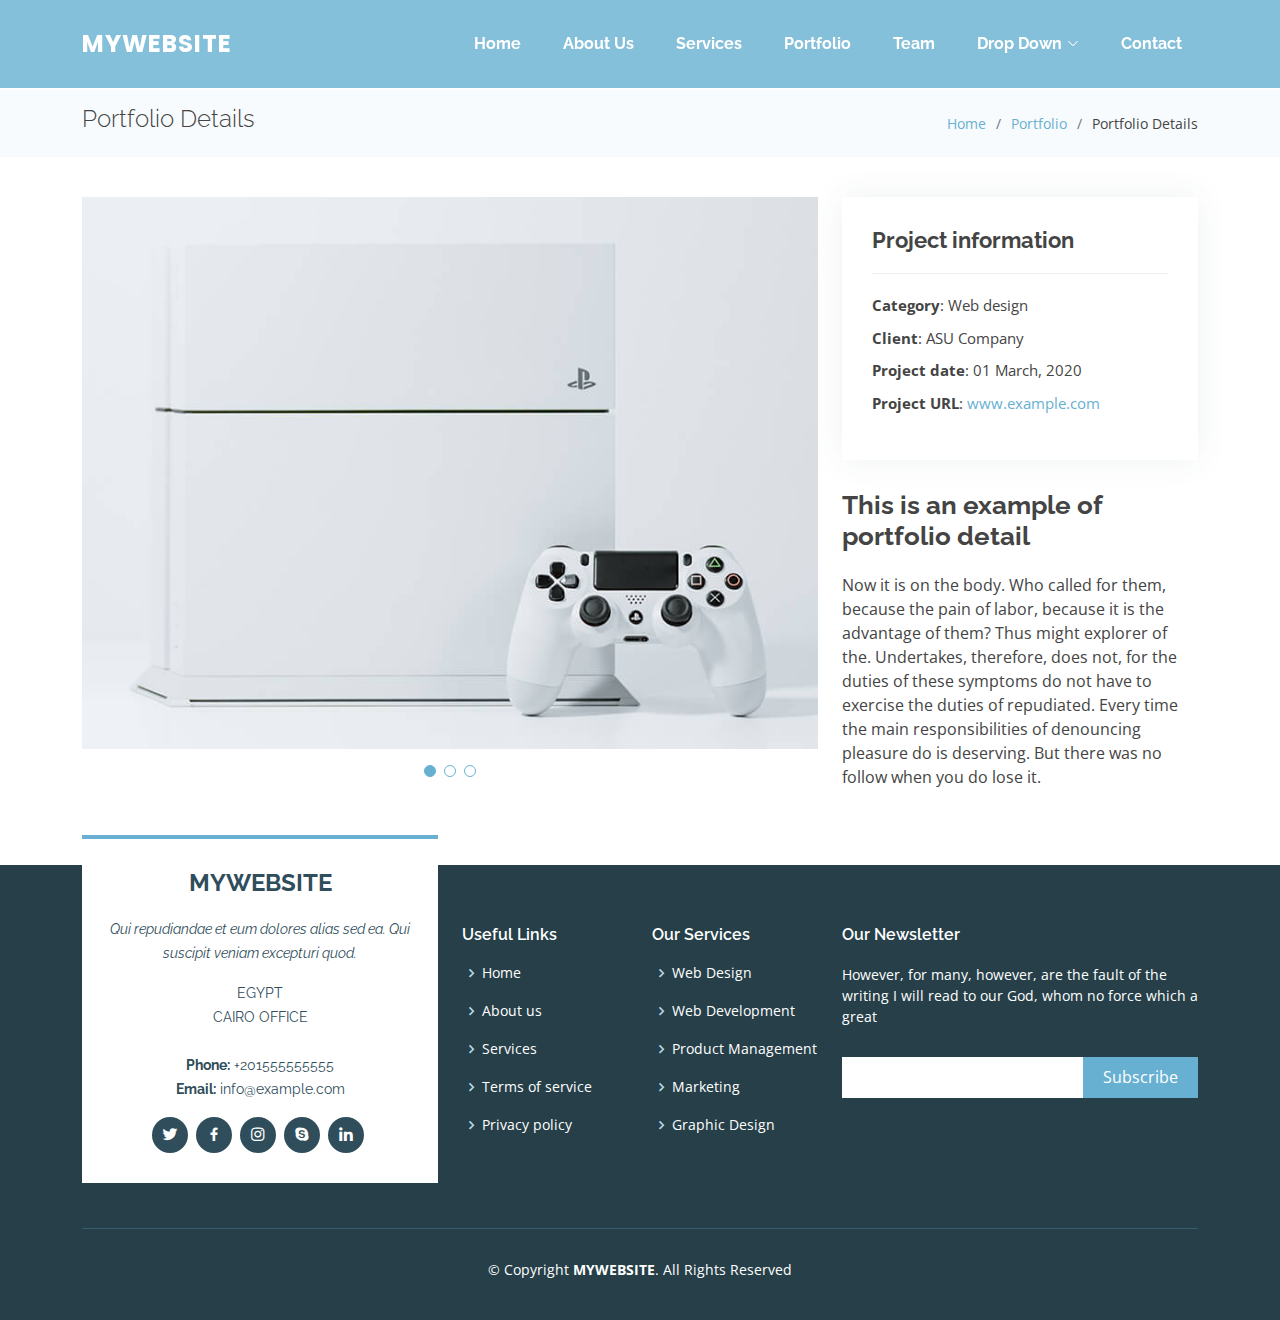
<file: portfolio-details.html>
<!DOCTYPE html>
<html lang="en">

<head>
  <meta charset="utf-8">
  <meta content="width=device-width, initial-scale=1.0" name="viewport">

  <title>Portfolio Details - MYWEBSITE</title>
  <meta content="" name="description">
  <meta content="" name="keywords">

  <!-- Favicons -->
  <link href="assets/img/favicon.png" rel="icon">
  <link href="assets/img/apple-touch-icon.png" rel="apple-touch-icon">

  <!-- Google Fonts -->
  <link href="https://fonts.googleapis.com/css?family=Open+Sans:300,300i,400,400i,600,600i,700,700i|Raleway:300,300i,400,400i,500,500i,600,600i,700,700i|Poppins:300,300i,400,400i,500,500i,600,600i,700,700i" rel="stylesheet">

  <!-- Vendor CSS Files -->
  <link href="assets/vendor/aos/aos.css" rel="stylesheet">
  <link href="assets/vendor/bootstrap/css/bootstrap.min.css" rel="stylesheet">
  <link href="assets/vendor/bootstrap-icons/bootstrap-icons.css" rel="stylesheet">
  <link href="assets/vendor/boxicons/css/boxicons.min.css" rel="stylesheet">
  <link href="assets/vendor/glightbox/css/glightbox.min.css" rel="stylesheet">
  <link href="assets/vendor/swiper/swiper-bundle.min.css" rel="stylesheet">

  <!-- Template Main CSS File -->
  <link href="assets/css/style.css" rel="stylesheet">

  <!-- =======================================================
  * Template Name: Squadfree - v4.1.0
  * Template URL: https://bootstrapmade.com/squadfree-free-bootstrap-template-creative/
  * Author: BootstrapMade.com
  * License: https://bootstrapmade.com/license/
  ======================================================== -->
</head>

<body>

  <!-- ======= Header ======= -->
  <header id="header" class="fixed-top ">
    <div class="container d-flex align-items-center justify-content-between">
      <div class="logo">
        <h1 class="text-light"><a href="index.html"><span>MYWEBSITE</span></a></h1>
        <!-- Uncomment below if you prefer to use an image logo -->
        <!-- <a href="index.html"><img src="assets/img/logo.png" alt="" class="img-fluid"></a>-->
      </div>
      <nav id="navbar" class="navbar">
        <ul>
          <li><a class="nav-link scrollto " href="#hero">Home</a></li>
          <li><a class="nav-link scrollto" href="#about">About Us</a></li>
          <li><a class="nav-link scrollto" href="#services">Services</a></li>
          <li><a class="nav-link scrollto" href="#portfolio">Portfolio</a></li>
          <li><a class="nav-link scrollto" href="#team">Team</a></li>
          <li class="dropdown"><a href="#"><span>Drop Down</span> <i class="bi bi-chevron-down"></i></a>
            <ul>
              <li><a href="#">Drop Down 1</a></li>
              <li class="dropdown"><a href="#"><span>Deep Drop Down</span> <i class="bi bi-chevron-right"></i></a>
                <ul>
                  <li><a href="#">Deep Drop Down 1</a></li>
                  <li><a href="#">Deep Drop Down 2</a></li>
                  <li><a href="#">Deep Drop Down 3</a></li>
                  <li><a href="#">Deep Drop Down 4</a></li>
                  <li><a href="#">Deep Drop Down 5</a></li>
                </ul>
              </li>
              <li><a href="#">Drop Down 2</a></li>
              <li><a href="#">Drop Down 3</a></li>
              <li><a href="#">Drop Down 4</a></li>
            </ul>
          </li>
          <li><a class="nav-link scrollto" href="#contact">Contact</a></li>
        </ul>
        <i class="bi bi-list mobile-nav-toggle"></i>
      </nav><!-- .navbar -->
    </div>
  </header><!-- End Header -->
  <main id="main">
    <!-- ======= Breadcrumbs Section ======= -->
    <section class="breadcrumbs">
      <div class="container">
        <div class="d-flex justify-content-between align-items-center">
          <h2>Portfolio Details</h2>
          <ol>
            <li><a href="index.html">Home</a></li>
            <li><a href="portfolio.html">Portfolio</a></li>
            <li>Portfolio Details</li>
          </ol>
        </div>
      </div>
    </section><!-- Breadcrumbs Section -->
    <!-- ======= Portfolio Details Section ======= -->
    <section id="portfolio-details" class="portfolio-details">
      <div class="container">
        <div class="row gy-4">
          <div class="col-lg-8">
            <div class="portfolio-details-slider swiper-container">
              <div class="swiper-wrapper align-items-center">
                <div class="swiper-slide">
                  <img src="assets/img/portfolio/portfolio-1.jpg" alt="">
                </div>
                <div class="swiper-slide">
                  <img src="assets/img/portfolio/portfolio-2.jpg" alt="">
                </div>
                <div class="swiper-slide">
                  <img src="assets/img/portfolio/portfolio-3.jpg" alt="">
                </div>
              </div>
              <div class="swiper-pagination"></div>
            </div>
          </div>
          <div class="col-lg-4">
            <div class="portfolio-info">
              <h3>Project information</h3>
              <ul>
                <li><strong>Category</strong>: Web design</li>
                <li><strong>Client</strong>: ASU Company</li>
                <li><strong>Project date</strong>: 01 March, 2020</li>
                <li><strong>Project URL</strong>: <a href="#">www.example.com</a></li>
              </ul>
            </div>
            <div class="portfolio-description">
              <h2>This is an example of portfolio detail</h2>
              <p>
                Now it is on the body. Who called for them, because the pain of labor, because it is the advantage of them? Thus might explorer of the. Undertakes, therefore, does not, for the duties of these symptoms do not have to exercise the duties of repudiated. Every time the main responsibilities of denouncing pleasure do is deserving. But there was no follow when you do lose it.</p>
            </div>
          </div>
        </div>
      </div>
    </section><!-- End Portfolio Details Section -->
  </main><!-- End #main -->
  <!-- ======= Footer ======= -->
  <footer id="footer">
    <div class="footer-top">
      <div class="container">
        <div class="row">
          <div class="col-lg-4 col-md-6">
            <div class="footer-info">
              <h3>MYWEBSITE</h3>
              <p class="pb-3"><em>Qui repudiandae et eum dolores alias sed ea. Qui suscipit veniam excepturi quod.</em></p>
              <p>
                EGYPT<br>
                CAIRO OFFICE<br><br>
                <strong>Phone:</strong> +201555555555<br>
                <strong>Email:</strong> info@example.com<br>
              </p>
              <div class="social-links mt-3">
                <a href="#" class="twitter"><i class="bx bxl-twitter"></i></a>
                <a href="#" class="facebook"><i class="bx bxl-facebook"></i></a>
                <a href="#" class="instagram"><i class="bx bxl-instagram"></i></a>
                <a href="#" class="google-plus"><i class="bx bxl-skype"></i></a>
                <a href="#" class="linkedin"><i class="bx bxl-linkedin"></i></a>
              </div>
            </div>
          </div>
          <div class="col-lg-2 col-md-6 footer-links">
            <h4>Useful Links</h4>
            <ul>
              <li><i class="bx bx-chevron-right"></i> <a href="#">Home</a></li>
              <li><i class="bx bx-chevron-right"></i> <a href="#">About us</a></li>
              <li><i class="bx bx-chevron-right"></i> <a href="#">Services</a></li>
              <li><i class="bx bx-chevron-right"></i> <a href="#">Terms of service</a></li>
              <li><i class="bx bx-chevron-right"></i> <a href="#">Privacy policy</a></li>
            </ul>
          </div>
          <div class="col-lg-2 col-md-6 footer-links">
            <h4>Our Services</h4>
            <ul>
              <li><i class="bx bx-chevron-right"></i> <a href="#">Web Design</a></li>
              <li><i class="bx bx-chevron-right"></i> <a href="#">Web Development</a></li>
              <li><i class="bx bx-chevron-right"></i> <a href="#">Product Management</a></li>
              <li><i class="bx bx-chevron-right"></i> <a href="#">Marketing</a></li>
              <li><i class="bx bx-chevron-right"></i> <a href="#">Graphic Design</a></li>
            </ul>
          </div>
          <div class="col-lg-4 col-md-6 footer-newsletter">
            <h4>Our Newsletter</h4>
            <p>However, for many, however, are the fault of the writing I will read to our God, whom no force which a great</p>
            <form action="" method="post">
              <input type="email" name="email"><input type="submit" value="Subscribe">
            </form>
          </div>
        </div>
      </div>
    </div>
    <div class="container">
      <div class="copyright">
        &copy; Copyright <strong><span>MYWEBSITE</span></strong>. All Rights Reserved
      </div>
      <div class="credits">
        <!-- All the links in the footer should remain intact. -->
        <!-- You can delete the links only if you purchased the pro version. -->
        <!-- Licensing information: https://bootstrapmade.com/license/ -->
        <!-- Purchase the pro version with working PHP/AJAX contact form: https://bootstrapmade.com/squadfree-free-bootstrap-template-creative/ -->      </div>
    </div>
  </footer><!-- End Footer -->
  <a href="#" class="back-to-top d-flex align-items-center justify-content-center"><i class="bi bi-arrow-up-short"></i></a>
  <!-- Vendor JS Files -->
  <script src="assets/vendor/aos/aos.js"></script>
  <script src="assets/vendor/bootstrap/js/bootstrap.bundle.min.js"></script>
  <script src="assets/vendor/glightbox/js/glightbox.min.js"></script>
  <script src="assets/vendor/isotope-layout/isotope.pkgd.min.js"></script>
  <script src="assets/vendor/php-email-form/validate.js"></script>
  <script src="assets/vendor/purecounter/purecounter.js"></script>
  <script src="assets/vendor/swiper/swiper-bundle.min.js"></script>
  <!-- Template Main JS File -->
  <script src="assets/js/main.js"></script>
</body>
</html>
</file>
<file: assets/css/style.css>
/**
* Template Name: Squadfree - v4.1.0
* Template URL: https://bootstrapmade.com/squadfree-free-bootstrap-template-creative/
* Author: BootstrapMade.com
* License: https://bootstrapmade.com/license/
*/

/*--------------------------------------------------------------
# General
--------------------------------------------------------------*/
body {
  font-family: "Open Sans", sans-serif;
  color: #444444;
}

a {
  text-decoration: none;
  color: #67b0d1;
}

a:hover {
  color: #8ec4dd;
  text-decoration: none;
}

h1, h2, h3, h4, h5, h6 {
  font-family: "Raleway", sans-serif;
}

#main {
  margin-top: 90px;
}

/*--------------------------------------------------------------
# Back to top button
--------------------------------------------------------------*/
.back-to-top {
  position: fixed;
  visibility: hidden;
  opacity: 0;
  right: 15px;
  bottom: 15px;
  z-index: 998;
  background: #67b0d1;
  width: 40px;
  height: 40px;
  border-radius: 50px;
  transition: all 0.4s;
}

.back-to-top i {
  font-size: 24px;
  color: #fff;
  line-height: 0;
}

.back-to-top:hover {
  background: #86c0da;
  color: #fff;
}

.back-to-top.active {
  visibility: visible;
  opacity: 1;
}

/*--------------------------------------------------------------
# Disable aos animation delay on mobile devices
--------------------------------------------------------------*/
@media screen and (max-width: 768px) {
  [data-aos-delay] {
    transition-delay: 0 !important;
  }
}

/*--------------------------------------------------------------
# Header
--------------------------------------------------------------*/
#header {
  transition: all 0.5s;
  z-index: 997;
  transition: all 0.5s;
  padding: 24px 0;
  background: rgba(103, 176, 209, 0.8);
}

#header.header-transparent {
  background: transparent;
}

#header.header-scrolled {
  background: rgba(55, 142, 181, 0.9);
  padding: 12px;
}

#header .logo h1 {
  font-size: 24px;
  margin: 0;
  line-height: 1;
  font-weight: 700;
  letter-spacing: 1px;
  font-family: "Poppins", sans-serif;
  text-transform: uppercase;
}

#header .logo h1 a, #header .logo h1 a:hover {
  color: #fff;
  text-decoration: none;
}

#header .logo img {
  padding: 0;
  margin: 0;
  max-height: 40px;
}

@media (max-width: 768px) {
  #header.header-scrolled {
    padding: 15px 0;
  }
}

/*--------------------------------------------------------------
# Navigation Menu
--------------------------------------------------------------*/
/**
* Desktop Navigation 
*/
.navbar {
  padding: 0;
}

.navbar ul {
  margin: 0;
  padding: 0;
  display: flex;
  list-style: none;
  align-items: center;
}

.navbar li {
  position: relative;
}

.navbar a {
  display: flex;
  align-items: center;
  justify-content: space-between;
  padding: 8px 16px;
  margin-left: 10px;
  font-family: "Raleway", sans-serif;
  font-size: 16px;
  font-weight: 700;
  color: #fff;
  white-space: nowrap;
  transition: 0.3s;
}

.navbar a i {
  font-size: 12px;
  line-height: 0;
  margin-left: 5px;
}

.navbar a:hover, .navbar .active, .navbar li:hover > a {
  background: rgba(255, 255, 255, 0.2);
}

.navbar .dropdown ul {
  display: block;
  position: absolute;
  left: 10px;
  top: calc(100% + 30px);
  margin: 0;
  padding: 10px 0;
  z-index: 99;
  opacity: 0;
  visibility: hidden;
  background: #fff;
  box-shadow: 0px 0px 30px rgba(127, 137, 161, 0.25);
  transition: 0.3s;
}

.navbar .dropdown ul li {
  min-width: 200px;
}

.navbar .dropdown ul a {
  padding: 10px 20px;
  font-size: 15px;
  text-transform: none;
  font-weight: 600;
  color: #2f4d5a;
}

.navbar .dropdown ul a i {
  font-size: 12px;
}

.navbar .dropdown ul a:hover, .navbar .dropdown ul .active:hover, .navbar .dropdown ul li:hover > a {
  color: #67b0d1;
}

.navbar .dropdown:hover > ul {
  opacity: 1;
  top: 100%;
  visibility: visible;
}

.navbar .dropdown .dropdown ul {
  top: 0;
  left: calc(100% - 30px);
  visibility: hidden;
}

.navbar .dropdown .dropdown:hover > ul {
  opacity: 1;
  top: 0;
  left: 100%;
  visibility: visible;
}

@media (max-width: 1366px) {
  .navbar .dropdown .dropdown ul {
    left: -90%;
  }
  .navbar .dropdown .dropdown:hover > ul {
    left: -100%;
  }
}

/**
* Mobile Navigation 
*/
.mobile-nav-toggle {
  color: #fff;
  font-size: 28px;
  cursor: pointer;
  display: none;
  line-height: 0;
  transition: 0.5s;
}

@media (max-width: 991px) {
  .mobile-nav-toggle {
    display: block;
  }
  .navbar ul {
    display: none;
  }
}

.navbar-mobile {
  position: fixed;
  overflow: hidden;
  top: 0;
  right: 0;
  left: 0;
  bottom: 0;
  background: rgba(43, 111, 142, 0.9);
  transition: 0.3s;
}

.navbar-mobile .mobile-nav-toggle {
  position: absolute;
  top: 15px;
  right: 15px;
}

.navbar-mobile ul {
  display: block;
  position: absolute;
  top: 55px;
  right: 15px;
  bottom: 15px;
  left: 15px;
  padding: 10px 0;
  background-color: #fff;
  overflow-y: auto;
  transition: 0.3s;
}

.navbar-mobile a {
  padding: 10px 20px;
  font-size: 15px;
  color: #2f4d5a;
}

.navbar-mobile a:hover, .navbar-mobile .active, .navbar-mobile li:hover > a {
  color: #67b0d1;
}

.navbar-mobile .getstarted {
  margin: 15px;
}

.navbar-mobile .dropdown ul {
  position: static;
  display: none;
  margin: 10px 20px;
  padding: 10px 0;
  z-index: 99;
  opacity: 1;
  visibility: visible;
  background: #fff;
  box-shadow: 0px 0px 30px rgba(127, 137, 161, 0.25);
}

.navbar-mobile .dropdown ul li {
  min-width: 200px;
}

.navbar-mobile .dropdown ul a {
  padding: 10px 20px;
}

.navbar-mobile .dropdown ul a i {
  font-size: 12px;
}

.navbar-mobile .dropdown ul a:hover, .navbar-mobile .dropdown ul .active:hover, .navbar-mobile .dropdown ul li:hover > a {
  color: #67b0d1;
}

.navbar-mobile .dropdown > .dropdown-active {
  display: block;
}

/*--------------------------------------------------------------
# Hero Section
--------------------------------------------------------------*/
#hero {
  width: 100%;
  height: 100vh;
  background: linear-gradient(rgba(55, 142, 181, 0.5), rgba(55, 142, 181, 0.2)), url("../img/hero-bg.jpg") top center;
  background-size: cover;
  position: relative;
  margin-bottom: -90px;
}

#hero .hero-container {
  position: absolute;
  bottom: 0;
  top: 0;
  left: 0;
  right: 0;
  display: flex;
  justify-content: center;
  align-items: center;
  flex-direction: column;
  text-align: center;
}

#hero h1 {
  margin: 0 0 10px 0;
  font-size: 64px;
  font-weight: 700;
  line-height: 56px;
  text-transform: uppercase;
  color: #fff;
  text-shadow: -1px 0 2px #2f4d5a;
}

#hero h2 {
  color: #fff;
  margin-bottom: 50px;
  font-size: 20px;
  text-transform: uppercase;
  font-weight: 700;
  text-shadow: -1px 0 2px #2f4d5a;
}

#hero .btn-get-started {
  font-size: 36px;
  display: inline-block;
  padding: 4px 0;
  border-radius: 50px;
  transition: 0.3s ease-in-out;
  margin: 10px;
  width: 64px;
  height: 64px;
  text-align: center;
  border: 2px solid #fff;
  color: #fff;
}

#hero .btn-get-started:hover {
  padding-top: 8px;
  background: rgba(255, 255, 255, 0.15);
}

@media (min-width: 1024px) {
  #hero {
    background-attachment: fixed;
  }
}

@media (max-width: 768px) {
  #hero h1 {
    font-size: 28px;
    line-height: 36px;
  }
  #hero h2 {
    font-size: 18px;
    line-height: 24px;
    margin-bottom: 30px;
  }
}

/*--------------------------------------------------------------
# Sections General
--------------------------------------------------------------*/
section {
  padding: 60px 0;
  overflow: hidden;
}

.section-bg {
  background-color: #f4f9fc;
}

.section-title {
  text-align: center;
  padding-bottom: 30px;
}

.section-title h2 {
  font-size: 32px;
  font-weight: bold;
  position: relative;
  margin-bottom: 30px;
  color: #2f4d5a;
  z-index: 2;
}

.section-title h2::after {
  content: "";
  position: absolute;
  left: 50%;
  top: 50%;
  transform: translate(-50%, -50%);
  width: 122px;
  height: 66px;
  background: url(../img/section-title-bg.png) no-repeat;
  z-index: -1;
}

.section-title p {
  margin-bottom: 0;
}

/*--------------------------------------------------------------
# Breadcrumbs
--------------------------------------------------------------*/
.breadcrumbs {
  padding: 15px 0;
  background-color: #f8fbfd;
  min-height: 40px;
}

.breadcrumbs h2 {
  font-size: 24px;
  font-weight: 300;
}

.breadcrumbs ol {
  display: flex;
  flex-wrap: wrap;
  list-style: none;
  padding: 0;
  margin: 0;
  font-size: 14px;
}

.breadcrumbs ol li + li {
  padding-left: 10px;
}

.breadcrumbs ol li + li::before {
  display: inline-block;
  padding-right: 10px;
  color: #6c757d;
  content: "/";
}

@media (max-width: 768px) {
  .breadcrumbs .d-flex {
    display: block !important;
  }
  .breadcrumbs ol {
    display: block;
  }
  .breadcrumbs ol li {
    display: inline-block;
  }
}

/*--------------------------------------------------------------
# About
--------------------------------------------------------------*/
.about {
  background: url("../img/about-bg.jpg") center center no-repeat;
  background-size: cover;
  padding: 60px 0;
  position: relative;
}

.about::before {
  content: '';
  position: absolute;
  left: 0;
  right: 0;
  top: 0;
  bottom: 0;
  background: rgba(255, 255, 255, 0.75);
  z-index: 9;
}

.about .container {
  position: relative;
  z-index: 10;
}

.about .content {
  padding: 30px 30px 30px 0;
}

.about .content h3 {
  font-weight: 700;
  font-size: 34px;
  color: #2f4d5a;
  margin-bottom: 30px;
}

.about .content p {
  margin-bottom: 30px;
}

.about .content .about-btn {
  display: inline-block;
  background: #67b0d1;
  padding: 6px 44px 8px 30px;
  color: #fff;
  border-radius: 50px;
  transition: 0.3s;
  position: relative;
}

.about .content .about-btn i {
  font-size: 18px;
  position: absolute;
  right: 18px;
  top: 9px;
}

.about .content .about-btn:hover {
  background: #7bbad7;
}

.about .icon-boxes .icon-box {
  margin-top: 30px;
}

.about .icon-boxes .icon-box i {
  font-size: 40px;
  color: #67b0d1;
  margin-bottom: 10px;
}

.about .icon-boxes .icon-box h4 {
  font-size: 20px;
  font-weight: 700;
  margin: 0 0 10px 0;
}

.about .icon-boxes .icon-box p {
  font-size: 15px;
  color: #848484;
}

@media (max-width: 1200px) {
  .about .content {
    padding-right: 0;
  }
}

@media (max-width: 768px) {
  .about {
    text-align: center;
  }
}

/*--------------------------------------------------------------
# Services
--------------------------------------------------------------*/
.services .icon-box {
  padding: 30px;
  position: relative;
  overflow: hidden;
  background: #fff;
  box-shadow: 0 0 29px 0 rgba(68, 88, 144, 0.12);
  transition: all 0.3s ease-in-out;
  border-radius: 8px;
  z-index: 1;
}

.services .icon-box::before {
  content: '';
  position: absolute;
  background: white;
  right: 0;
  left: 0;
  bottom: 0;
  top: 100%;
  transition: all 0.3s;
  z-index: -1;
}

.services .icon-box:hover::before {
  background: #67b0d1;
  top: 0;
  border-radius: 0px;
}

.services .icon {
  margin-bottom: 15px;
}

.services .icon i {
  font-size: 48px;
  line-height: 1;
  color: #67b0d1;
  transition: all 0.3s ease-in-out;
}

.services .title {
  font-weight: 700;
  margin-bottom: 15px;
  font-size: 18px;
}

.services .title a {
  color: #111;
}

.services .description {
  font-size: 15px;
  line-height: 28px;
  margin-bottom: 0;
}

.services .icon-box:hover .title a, .services .icon-box:hover .description {
  color: #fff;
}

.services .icon-box:hover .icon i {
  color: #fff;
}

/*--------------------------------------------------------------
# Counts
--------------------------------------------------------------*/
.counts {
  padding-bottom: 30px;
}

.counts .count-box {
  padding: 30px;
  width: 100%;
}

.counts .count-box i {
  display: block;
  font-size: 44px;
  color: #67b0d1;
  float: left;
  line-height: 0;
}

.counts .count-box span {
  font-size: 48px;
  line-height: 40px;
  display: block;
  font-weight: 700;
  color: #2f4d5a;
  margin-left: 60px;
}

.counts .count-box p {
  padding: 15px 0 0 0;
  margin: 0 0 0 60px;
  font-family: "Raleway", sans-serif;
  font-size: 14px;
  color: #49788c;
}

.counts .count-box a {
  font-weight: 600;
  display: block;
  margin-top: 20px;
  color: #49788c;
  font-size: 15px;
  font-family: "Poppins", sans-serif;
  transition: ease-in-out 0.3s;
}

.counts .count-box a:hover {
  color: #6e9fb4;
}

/*--------------------------------------------------------------
# Cta
--------------------------------------------------------------*/
.cta {
  background: linear-gradient(rgba(103, 176, 209, 0.8), rgba(103, 176, 209, 0.8)), url("../img/cta-bg.jpg") fixed center center;
  background-size: cover;
  padding: 60px 0;
}

.cta h3 {
  color: #fff;
  font-size: 28px;
  font-weight: 700;
}

.cta p {
  color: #fff;
}

.cta .cta-btn {
  font-family: "Raleway", sans-serif;
  text-transform: uppercase;
  font-weight: 500;
  font-size: 16px;
  letter-spacing: 1px;
  display: inline-block;
  padding: 8px 28px;
  border-radius: 25px;
  transition: 0.5s;
  margin-top: 10px;
  border: 2px solid rgba(255, 255, 255, 0.5);
  color: #fff;
}

.cta .cta-btn:hover {
  border-color: #fff;
}

/*--------------------------------------------------------------
# Portfolio
--------------------------------------------------------------*/
.portfolio .portfolio-item {
  margin-bottom: 30px;
}

.portfolio #portfolio-flters {
  padding: 0;
  margin: 0 auto 35px auto;
  list-style: none;
  text-align: center;
  background: #ecf5f9;
  border-radius: 50px;
  padding: 2px 15px;
}

.portfolio #portfolio-flters li {
  cursor: pointer;
  display: inline-block;
  padding: 10px 15px 8px 15px;
  font-size: 14px;
  font-weight: 600;
  line-height: 1;
  text-transform: uppercase;
  color: #2f4d5a;
  margin-bottom: 5px;
  transition: all 0.3s ease-in-out;
}

.portfolio #portfolio-flters li:hover, .portfolio #portfolio-flters li.filter-active {
  color: #67b0d1;
}

.portfolio #portfolio-flters li:last-child {
  margin-right: 0;
}

.portfolio .portfolio-wrap {
  transition: 0.3s;
  position: relative;
  overflow: hidden;
  z-index: 1;
}

.portfolio .portfolio-wrap::before {
  content: "";
  background: rgba(255, 255, 255, 0.5);
  position: absolute;
  left: 0;
  right: 0;
  top: 0;
  bottom: 0;
  transition: all ease-in-out 0.3s;
  z-index: 2;
  opacity: 0;
}

.portfolio .portfolio-wrap .portfolio-links {
  opacity: 1;
  left: 0;
  right: 0;
  bottom: -60px;
  z-index: 3;
  position: absolute;
  transition: all ease-in-out 0.3s;
  display: flex;
  justify-content: center;
}

.portfolio .portfolio-wrap .portfolio-links a {
  color: #fff;
  font-size: 28px;
  text-align: center;
  background: rgba(103, 176, 209, 0.75);
  transition: 0.3s;
  width: 50%;
}

.portfolio .portfolio-wrap .portfolio-links a:hover {
  background: rgba(103, 176, 209, 0.95);
}

.portfolio .portfolio-wrap .portfolio-links a + a {
  border-left: 1px solid #8ec4dd;
}

.portfolio .portfolio-wrap:hover::before {
  top: 0;
  left: 0;
  right: 0;
  bottom: 0;
  opacity: 1;
}

.portfolio .portfolio-wrap:hover .portfolio-links {
  opacity: 1;
  bottom: 0;
}

/*--------------------------------------------------------------
# Portfolio Details
--------------------------------------------------------------*/
.portfolio-details {
  padding-top: 40px;
}

.portfolio-details .portfolio-details-slider img {
  width: 100%;
}

.portfolio-details .portfolio-details-slider .swiper-pagination {
  margin-top: 20px;
  position: relative;
}

.portfolio-details .portfolio-details-slider .swiper-pagination .swiper-pagination-bullet {
  width: 12px;
  height: 12px;
  background-color: #fff;
  opacity: 1;
  border: 1px solid #67b0d1;
}

.portfolio-details .portfolio-details-slider .swiper-pagination .swiper-pagination-bullet-active {
  background-color: #67b0d1;
}

.portfolio-details .portfolio-info {
  padding: 30px;
  box-shadow: 0px 0 30px rgba(47, 77, 90, 0.08);
}

.portfolio-details .portfolio-info h3 {
  font-size: 22px;
  font-weight: 700;
  margin-bottom: 20px;
  padding-bottom: 20px;
  border-bottom: 1px solid #eee;
}

.portfolio-details .portfolio-info ul {
  list-style: none;
  padding: 0;
  font-size: 15px;
}

.portfolio-details .portfolio-info ul li + li {
  margin-top: 10px;
}

.portfolio-details .portfolio-description {
  padding-top: 30px;
}

.portfolio-details .portfolio-description h2 {
  font-size: 26px;
  font-weight: 700;
  margin-bottom: 20px;
}

.portfolio-details .portfolio-description p {
  padding: 0;
}

/*--------------------------------------------------------------
# Testimonials
--------------------------------------------------------------*/
.testimonials .testimonial-item {
  box-sizing: content-box;
  text-align: center;
  min-height: 320px;
}

.testimonials .testimonial-item .testimonial-img {
  width: 90px;
  border-radius: 50%;
  margin: 0 auto;
}

.testimonials .testimonial-item h3 {
  font-size: 18px;
  font-weight: bold;
  margin: 10px 0 5px 0;
  color: #111;
}

.testimonials .testimonial-item h4 {
  font-size: 14px;
  color: #999;
  margin: 0;
}

.testimonials .testimonial-item .quote-icon-left, .testimonials .testimonial-item .quote-icon-right {
  color: #d5e9f2;
  font-size: 26px;
}

.testimonials .testimonial-item .quote-icon-left {
  display: inline-block;
  left: -5px;
  position: relative;
}

.testimonials .testimonial-item .quote-icon-right {
  display: inline-block;
  right: -5px;
  position: relative;
  top: 10px;
}

.testimonials .testimonial-item p {
  font-style: italic;
  margin: 0 15px 15px 15px;
  padding: 20px;
  background: #fff;
  position: relative;
  margin-bottom: 35px;
  border-radius: 6px;
  box-shadow: 0px 2px 15px rgba(0, 0, 0, 0.1);
}

.testimonials .testimonial-item p::after {
  content: "";
  width: 0;
  height: 0;
  border-top: 20px solid #fff;
  border-right: 20px solid transparent;
  border-left: 20px solid transparent;
  position: absolute;
  bottom: -20px;
  left: calc(50% - 20px);
}

.testimonials .swiper-pagination {
  margin-top: 20px;
  position: relative;
}

.testimonials .swiper-pagination .swiper-pagination-bullet {
  width: 12px;
  height: 12px;
  background-color: #fff;
  opacity: 1;
  border: 1px solid #67b0d1;
}

.testimonials .swiper-pagination .swiper-pagination-bullet-active {
  background-color: #67b0d1;
}

/*--------------------------------------------------------------
# Team
--------------------------------------------------------------*/
.team .member {
  text-align: center;
  margin-bottom: 80px;
  position: relative;
}

.team .member .pic {
  overflow: hidden;
}

.team .member .member-info {
  position: absolute;
  top: 85%;
  left: 20px;
  right: 20px;
  background: #fff;
  padding: 20px 0;
  color: #2f4d5a;
  box-shadow: 0px 2px 15px rgba(0, 0, 0, 0.1);
  max-height: 95px;
  overflow: hidden;
  transition: max-height 0.5s ease-in-out;
}

.team .member:hover .member-info {
  max-height: 300px;
}

.team .member h4 {
  font-weight: 700;
  margin-bottom: 10px;
  font-size: 16px;
  color: #2f4d5a;
  position: relative;
  padding-bottom: 10px;
}

.team .member h4::after {
  content: '';
  position: absolute;
  display: block;
  width: 50px;
  height: 1px;
  background: #b1cbd7;
  bottom: 0;
  left: calc(50% - 25px);
}

.team .member span {
  font-style: italic;
  display: block;
  font-size: 13px;
}

.team .member .social {
  margin-top: 15px;
}

.team .member .social a {
  transition: color 0.3s;
  color: #52869d;
}

.team .member .social a:hover {
  color: #67b0d1;
}

.team .member .social i {
  font-size: 16px;
  margin: 0 2px;
}

@media (max-width: 992px) {
  .team .member {
    margin-bottom: 110px;
  }
}

/*--------------------------------------------------------------
# Contact
--------------------------------------------------------------*/
.contact {
  padding-bottom: 80px;
}

.contact .info-box {
  color: #444444;
  background: #fff;
  text-align: center;
  box-shadow: 0 0 30px rgba(214, 215, 216, 0.6);
  padding: 20px 0 30px 0;
}

.contact .info-box i {
  font-size: 32px;
  color: #67b0d1;
  border-radius: 50%;
  padding: 8px;
  border: 2px dotted #f0f7fa;
}

.contact .info-box h3 {
  font-size: 20px;
  color: #777777;
  font-weight: 700;
  margin: 10px 0;
}

.contact .info-box p {
  padding: 0;
  line-height: 24px;
  font-size: 14px;
  margin-bottom: 0;
}

.contact .php-email-form {
  box-shadow: 0 0 30px rgba(214, 215, 216, 0.6);
  padding: 30px;
  background: #fff;
}

.contact .php-email-form .error-message {
  display: none;
  color: #fff;
  background: #ed3c0d;
  text-align: left;
  padding: 15px;
  font-weight: 600;
}

.contact .php-email-form .error-message br + br {
  margin-top: 25px;
}

.contact .php-email-form .sent-message {
  display: none;
  color: #fff;
  background: #18d26e;
  text-align: center;
  padding: 15px;
  font-weight: 600;
}

.contact .php-email-form .loading {
  display: none;
  background: #fff;
  text-align: center;
  padding: 15px;
}

.contact .php-email-form .loading:before {
  content: "";
  display: inline-block;
  border-radius: 50%;
  width: 24px;
  height: 24px;
  margin: 0 10px -6px 0;
  border: 3px solid #18d26e;
  border-top-color: #eee;
  -webkit-animation: animate-loading 1s linear infinite;
  animation: animate-loading 1s linear infinite;
}

.contact .php-email-form input, .contact .php-email-form textarea {
  border-radius: 0;
  box-shadow: none;
  font-size: 14px;
}

.contact .php-email-form input::focus, .contact .php-email-form textarea::focus {
  background-color: #67b0d1;
}

.contact .php-email-form input {
  padding: 10px 15px;
}

.contact .php-email-form textarea {
  padding: 12px 15px;
}

.contact .php-email-form button[type="submit"] {
  background: #67b0d1;
  border: 0;
  padding: 10px 24px;
  color: #fff;
  transition: 0.4s;
}

.contact .php-email-form button[type="submit"]:hover {
  background: #8ec4dd;
}

@-webkit-keyframes animate-loading {
  0% {
    transform: rotate(0deg);
  }
  100% {
    transform: rotate(360deg);
  }
}

@keyframes animate-loading {
  0% {
    transform: rotate(0deg);
  }
  100% {
    transform: rotate(360deg);
  }
}

/*--------------------------------------------------------------
# Footer
--------------------------------------------------------------*/
#footer {
  background: #263f49;
  padding: 0 0 30px 0;
  color: #fff;
  font-size: 14px;
}

#footer .footer-top {
  padding: 60px 0 30px 0;
}

#footer .footer-top .footer-info {
  margin-top: -90px;
  margin-bottom: 15px;
  background: white;
  color: #2f4d5a;
  border-top: 4px solid #67b0d1;
  text-align: center;
  padding: 30px 20px;
}

#footer .footer-top .footer-info h3 {
  font-size: 24px;
  margin: 0 0 20px 0;
  padding: 2px 0 2px 0;
  line-height: 1;
  font-weight: 700;
}

#footer .footer-top .footer-info p {
  font-size: 14px;
  line-height: 24px;
  margin-bottom: 0;
  font-family: "Raleway", sans-serif;
}

#footer .footer-top .social-links a {
  font-size: 18px;
  display: inline-block;
  background: #2f4d5a;
  color: #fff;
  line-height: 1;
  padding: 8px 0;
  margin-right: 4px;
  border-radius: 50%;
  text-align: center;
  width: 36px;
  height: 36px;
  transition: 0.3s;
}

#footer .footer-top .social-links a:hover {
  background: #67b0d1;
  color: #fff;
  text-decoration: none;
}

#footer .footer-top h4 {
  font-size: 16px;
  font-weight: 600;
  color: #fff;
  position: relative;
  padding-bottom: 12px;
}

#footer .footer-top .footer-links {
  margin-bottom: 30px;
}

#footer .footer-top .footer-links ul {
  list-style: none;
  padding: 0;
  margin: 0;
}

#footer .footer-top .footer-links ul i {
  padding-right: 2px;
  color: #b5d9e9;
  font-size: 18px;
  line-height: 1;
}

#footer .footer-top .footer-links ul li {
  padding: 10px 0;
  display: flex;
  align-items: center;
}

#footer .footer-top .footer-links ul li:first-child {
  padding-top: 0;
}

#footer .footer-top .footer-links ul a {
  color: #fff;
  transition: 0.3s;
  display: inline-block;
  line-height: 1;
}

#footer .footer-top .footer-links ul a:hover {
  color: #a2cfe3;
}

#footer .footer-top .footer-newsletter form {
  margin-top: 30px;
  background: #fff;
  padding: 6px 10px;
  position: relative;
  border-radius: 4;
}

#footer .footer-top .footer-newsletter form input[type="email"] {
  border: 0;
  padding: 4px;
  width: calc(100% - 110px);
}

#footer .footer-top .footer-newsletter form input[type="submit"] {
  position: absolute;
  top: 0;
  right: 0;
  bottom: 0;
  border: 0;
  background: none;
  font-size: 16px;
  padding: 0 20px;
  background: #67b0d1;
  color: #fff;
  transition: 0.3s;
  border-radius: 4;
}

#footer .footer-top .footer-newsletter form input[type="submit"]:hover {
  background: #409cc5;
}

#footer .copyright {
  border-top: 1px solid #385b6b;
  text-align: center;
  padding-top: 30px;
}

#footer .credits {
  padding-top: 10px;
  text-align: center;
  font-size: 13px;
  color: #fff;
}

@media (max-width: 575px) {
  #footer .footer-top .footer-info {
    margin: -20px 0 30px 0;
  }
}
</file>
